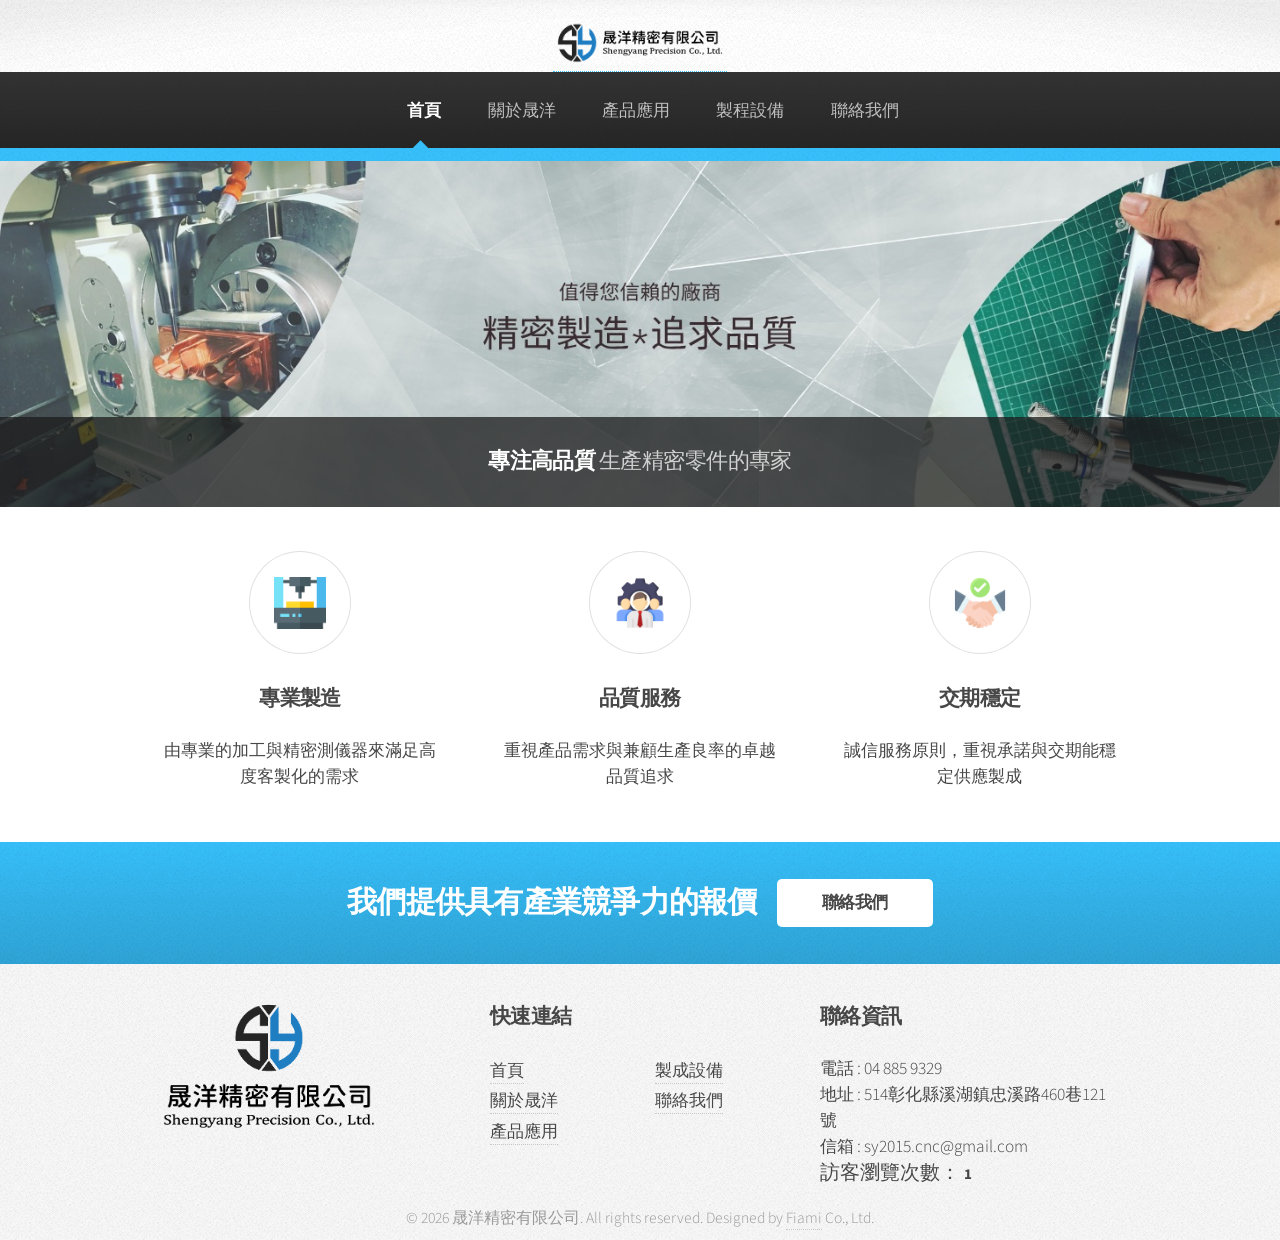
<file: index.html>
<!DOCTYPE HTML>
<!--
	Arcana by HTML5 UP
	html5up.net | @ajlkn
	Free for personal and commercial use under the CCA 3.0 license (html5up.net/license)
-->
<html>
	<head>
		<title>晟洋精密</title>
		<meta charset="utf-8" />
		<meta name="description" content="晟洋精密專注於高品質精密零件的製造與高度客製化需求，提供穩定交期與卓越品質。聯絡我們獲得具有競爭力的報價。" />
		<meta name="keywords"  content="晟洋精密, 精密零件, CNC加工, 客製化製造, 高品質, 彰化加工, 製造專家">
		<meta name="author" content="晟洋精密有限公司">
		<meta name="viewport" content="width=device-width, initial-scale=1.0">
		<link rel="stylesheet" href="assets/css/main.css" />
		<link rel="icon" href="./images/ico.ico" type="images/ico">
	</head>
	<body class="is-preload">
		<div id="page-wrapper">

			<!-- Header -->
				<div id="header">

					<!-- Logo -->
						<a  href="index.html" id="logo" ><img class="logostyle" src="./images/logo.png"></a>

					<!-- Nav -->
						<nav id="nav">
							<ul>
								<li class="current"><a href="index.html">首頁</a></li>
								<li><a href="about.html">關於晟洋</a></li>
								 <li><a href="product.html">產品應用</a></li> 
								<li><a href="equipment.html">製程設備</a></li>
								<li><a href="Contact.html">聯絡我們</a></li>
							</ul>
						</nav>

				</div>

			<!-- Banner -->
				<section id="banner">
					<header>
						<h2>專注高品質 <em>生產精密零件的專家 </em></h2>
					</header>
				</section>

			<!-- Highlights -->
				<section class="wrapper style1">
					<div class="container">
						<div class="row gtr-200">
							<section class="col-4 col-12-narrower">
								<div class="box highlight">
									<i class="icon solid major "><img src="./images/icon01.png" class="glanicon" alt="專業製造" ></i>
									<h3>專業製造</h3>
									<p>由專業的加工與精密測儀器來滿足高度客製化的需求</p>
								</div>
							</section>
							<section class="col-4 col-12-narrower">
								<div class="box highlight">
									<i class="icon solid major "><img src="./images/icon02.png" class="glanicon" alt="品質服務"></i>
									<h3>品質服務</h3>
									<p>重視產品需求與兼顧生產良率的卓越品質追求</p>
								</div>
							</section>
							<section class="col-4 col-12-narrower">
								<div class="box highlight">
									<i class="icon solid major "><img src="./images/icon03.png" class="glanicon"  alt="交期穩定"></i>
									<h3>交期穩定</h3>
									<p>誠信服務原則，重視承諾與交期能穩定供應製成</p>
								</div>
							</section>
						</div>
					</div>
				</section>

			<!-- Gigantic Heading -->
<!-- 				<section class="wrapper style2">
					<div class="container">
						<header class="major">
							<h2>A gigantic heading you can use for whatever</h2>
							<p>With a much smaller subtitle hanging out just below it</p>
						</header>
					</div>
				</section> -->

			<!-- Posts -->
				<!-- <section class="wrapper style1">
					<div class="container">
						<div class="row">
							<section class="col-6 col-12-narrower">
								<div class="box post">
									<a href="#" class="image left"><img src="images/pic01.jpg" alt="" /></a>
									<div class="inner">
										<h3>The First Thing</h3>
										<p>Duis neque nisi, dapibus sed mattis et quis, nibh. Sed et dapibus nisl amet mattis, sed a rutrum accumsan sed. Suspendisse eu.</p>
									</div>
								</div>
							</section>
							<section class="col-6 col-12-narrower">
								<div class="box post">
									<a href="#" class="image left"><img src="images/pic02.jpg" alt="" /></a>
									<div class="inner">
										<h3>The Second Thing</h3>
										<p>Duis neque nisi, dapibus sed mattis et quis, nibh. Sed et dapibus nisl amet mattis, sed a rutrum accumsan sed. Suspendisse eu.</p>
									</div>
								</div>
							</section>
						</div>
						<div class="row">
							<section class="col-6 col-12-narrower">
								<div class="box post">
									<a href="#" class="image left"><img src="images/pic03.jpg" alt="" /></a>
									<div class="inner">
										<h3>The Third Thing</h3>
										<p>Duis neque nisi, dapibus sed mattis et quis, nibh. Sed et dapibus nisl amet mattis, sed a rutrum accumsan sed. Suspendisse eu.</p>
									</div>
								</div>
							</section>
							<section class="col-6 col-12-narrower">
								<div class="box post">
									<a href="#" class="image left"><img src="images/pic04.jpg" alt="" /></a>
									<div class="inner">
										<h3>The Fourth Thing</h3>
										<p>Duis neque nisi, dapibus sed mattis et quis, nibh. Sed et dapibus nisl amet mattis, sed a rutrum accumsan sed. Suspendisse eu.</p>
									</div>
								</div>
							</section>
						</div>
					</div>
				</section> -->

			<!-- CTA -->
				<section id="cta" class="wrapper style3">
					<div class="container">
						<header>
							<h2>我們提供具有產業競爭力的報價</h2>
							<a href="https://line.me/ti/p/6aVewI94LQ" class="button"  target="_blank">聯絡我們</a>
						</header>
					</div>
				</section>

				<!-- Footer -->
					<div id="footer">
						<div class="container">
							<div class="row">
								
								<section class="col-3 col-6-narrower col-12-mobilep  glan">
									<img src="./images/logofooter.png" class="glan logofooter">
								</section>
								<section class="col-1  glan"></section>
								<section class="col-2 col-6-narrower col-12-mobilep  glan">
									<h3 class="">快速連結</h3>
									<ul class="links glan">
										<li><a href="index.html">首頁</a></li>
										<li><a href="about.html">關於晟洋</a></li>
										 <li><a href="product.htm">產品應用</a></li> 
									</ul>
								</section>
								<section class="col-2 col-6-narrower col-12-mobilep  glan">
									<h3 class="glan"><br></h3>
									<ul class="links glan">

										<li><a href="equipment.html">製成設備</a></li>
										<li><a href="Contact.html">聯絡我們</a></li>
									</ul>
								</section>
								<section class="col-4 col-12-narrower">
									<h3>聯絡資訊</h3>
									<div>
									   電話 : 04 885 9329 </div>
									<div>地址 : 514彰化縣溪湖鎮忠溪路460巷121號</div>
									<div>信箱 : sy2015.cnc@gmail.com</div>

									<span style="text-align: center; margin-top: 20px;">
									  <span style="font-size:20px;">訪客瀏覽次數： <span id="visitCount" style="font-size:15px; font-weight: bold;">0</span></span>
									  
									</span>
								</section>
							</div>
						</div>

						<!-- Icons -->
							

						<!-- Copyright -->
							<div class="copyright">
								<footer>
								  <p>
								    &copy; <span id="year"></span> 晟洋精密有限公司. All rights reserved. Designed by <a href="https://www.fiami.com.tw/">Fiami</a> Co., Ltd.
								  </p>
								</footer>
							</div>


					</div>

		</div>

		<!-- Scripts -->
			<script src="assets/js/jquery.min.js"></script>
			<script src="assets/js/jquery.dropotron.min.js"></script>
			<script src="assets/js/browser.min.js"></script>
			<script src="assets/js/breakpoints.min.js"></script>
			<script src="assets/js/util.js"></script>
			<script src="assets/js/main.js"></script>

			<script>
			  // 自動更新年份
			  document.getElementById("year").textContent = new Date().getFullYear();
			</script>

			<script type="application/ld+json">
			{
			  "@context": "https://schema.org",
			  "@type": "Organization",
			  "name": "晟洋精密有限公司",
			  "url": "https://cnc.shengyan.com.tw",
			  "logo": "https://cnc.shengyan.com.tw/logo.png",
			  "contactPoint": {
			    "@type": "ContactPoint",
			    "telephone": "+886-4-885-9329",
			    "contactType": "customer service",
			    "areaServed": "TW",
			    "availableLanguage": "zh-TW"
			  },
			  "address": {
			    "@type": "PostalAddress",
			    "streetAddress": "忠溪路460巷121號",
			    "addressLocality": "溪湖鎮",
			    "addressRegion": "彰化縣",
			    "postalCode": "514",
			    "addressCountry": "TW"
			  }
			}
			</script>

			<script>
			  // 取得 LocalStorage 中的訪問次數
			  let visitCount = localStorage.getItem('visitCount');

			  // 如果尚未記錄，初始化為 0
			  if (!visitCount) {
			    visitCount = 0;
			  }

			  // 更新訪問次數
			  visitCount++;
			  localStorage.setItem('visitCount', visitCount);

			  // 顯示次數在頁面上
			  document.getElementById('visitCount').innerText = visitCount;
			</script>

	</body>
</html>
</file>
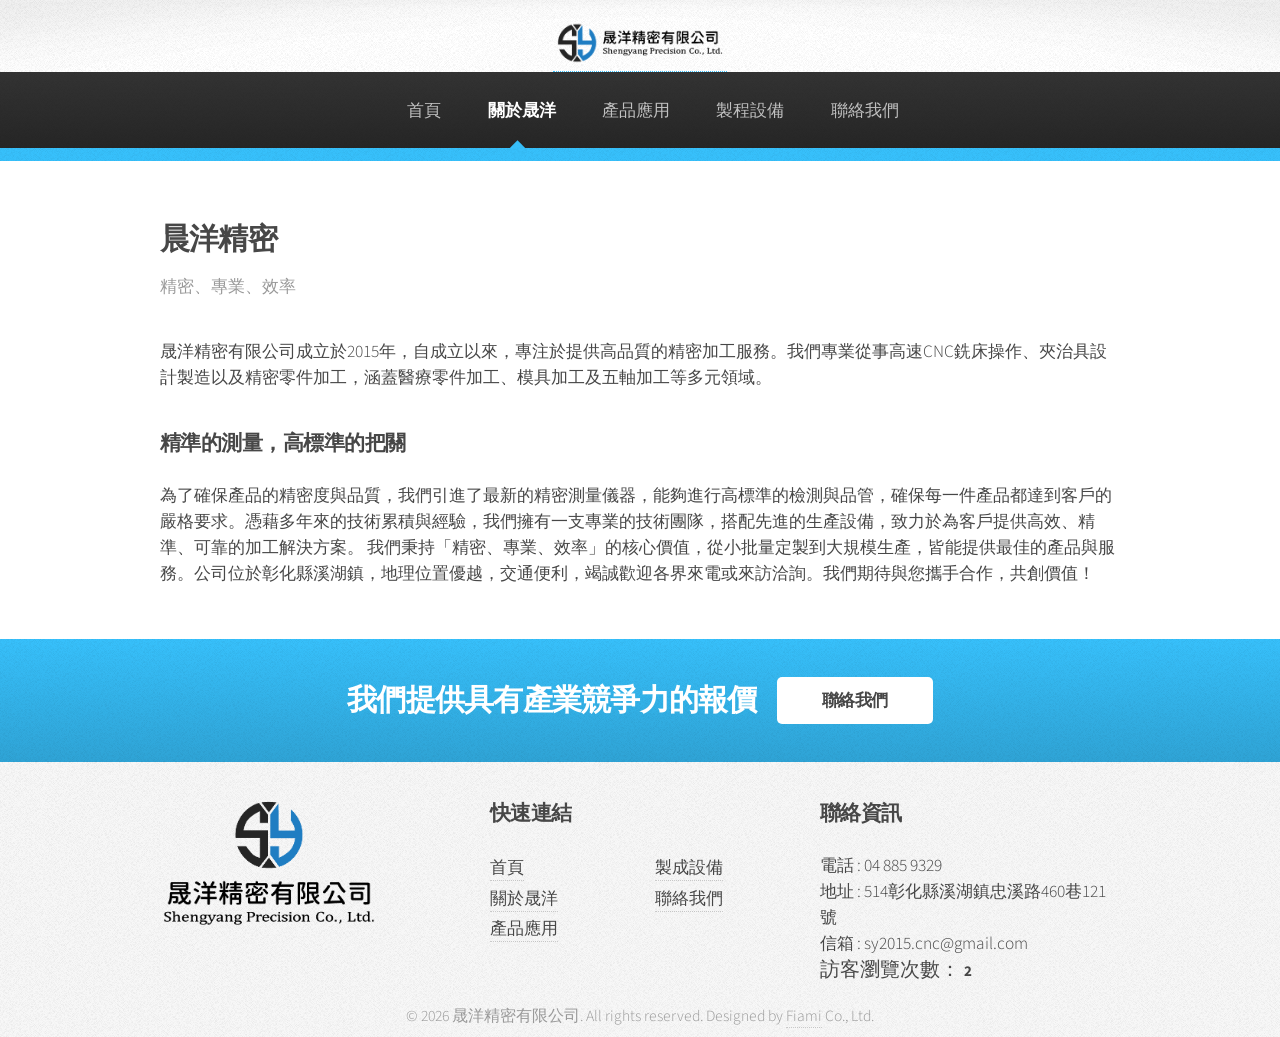
<file: about.html>
<!DOCTYPE HTML>
<!--
	Arcana by HTML5 UP
	html5up.net | @ajlkn
	Free for personal and commercial use under the CCA 3.0 license (html5up.net/license)
-->
<html>
	<head>
		<title>晟洋精密</title>
		<meta charset="utf-8" />
		<meta name="description" content="晟洋精密專注於高品質精密零件的製造與高度客製化需求，提供穩定交期與卓越品質。聯絡我們獲得具有競爭力的報價。" />
		<meta name="keywords"  content="晟洋精密, 精密零件, CNC加工, 客製化製造, 高品質, 彰化加工, 製造專家">
		<meta name="author" content="晟洋精密有限公司">
		<meta name="viewport" content="width=device-width, initial-scale=1.0">
		<link rel="stylesheet" href="assets/css/main.css" />
		<link rel="icon" href="./images/ico.ico" type="images/ico">
	</head>
	<body class="is-preload">
		<div id="page-wrapper">

			<!-- Header -->
				<div id="header">

					<!-- Logo -->
						<a  href="index.html" id="logo" ><img class="logostyle" src="./images/logo.png" alt="CNC" ></a>

					<!-- Nav -->
						<nav id="nav">
							<ul>
								<li><a href="index.html">首頁</a></li>
								<li class="current"><a href="about.html">關於晟洋</a></li>
								<li><a href="product.html">產品應用</a></li> 
								<li><a href="equipment.html">製程設備</a></li>
								<li><a href="Contact.html">聯絡我們</a></li>
							</ul>
						</nav>

				</div>


				<!-- Main -->
					<section class="wrapper style1">
						<div class="container">
							<div id="content">

								<!-- Content -->

									<article>
										<header>
											<h2>晨洋精密</h2>
											<p>精密、專業、效率</p>
										</header>

										<!-- <span class="image featured"><img src="images/banner.jpg" alt="" /></span> -->

										<p>晟洋精密有限公司成立於2015年，自成立以來，專注於提供高品質的精密加工服務。我們專業從事高速CNC銑床操作、夾治具設計製造以及精密零件加工，涵蓋醫療零件加工、模具加工及五軸加工等多元領域。</p>



										<h3>精準的測量，高標準的把關</h3>
										<p>為了確保產品的精密度與品質，我們引進了最新的精密測量儀器，能夠進行高標準的檢測與品管，確保每一件產品都達到客戶的嚴格要求。憑藉多年來的技術累積與經驗，我們擁有一支專業的技術團隊，搭配先進的生產設備，致力於為客戶提供高效、精準、可靠的加工解決方案。

                                         我們秉持「精密、專業、效率」的核心價值，從小批量定製到大規模生產，皆能提供最佳的產品與服務。公司位於彰化縣溪湖鎮，地理位置優越，交通便利，竭誠歡迎各界來電或來訪洽詢。我們期待與您攜手合作，共創價值！</p>

										
									</article>

							</div>
						</div>
					</section>

			<!-- Gigantic Heading -->
<!-- 				<section class="wrapper style2">
					<div class="container">
						<header class="major">
							<h2>A gigantic heading you can use for whatever</h2>
							<p>With a much smaller subtitle hanging out just below it</p>
						</header>
					</div>
				</section> -->

			<!-- Posts -->
				<!-- <section class="wrapper style1">
					<div class="container">
						<div class="row">
							<section class="col-6 col-12-narrower">
								<div class="box post">
									<a href="#" class="image left"><img src="images/pic01.jpg" alt="" /></a>
									<div class="inner">
										<h3>The First Thing</h3>
										<p>Duis neque nisi, dapibus sed mattis et quis, nibh. Sed et dapibus nisl amet mattis, sed a rutrum accumsan sed. Suspendisse eu.</p>
									</div>
								</div>
							</section>
							<section class="col-6 col-12-narrower">
								<div class="box post">
									<a href="#" class="image left"><img src="images/pic02.jpg" alt="" /></a>
									<div class="inner">
										<h3>The Second Thing</h3>
										<p>Duis neque nisi, dapibus sed mattis et quis, nibh. Sed et dapibus nisl amet mattis, sed a rutrum accumsan sed. Suspendisse eu.</p>
									</div>
								</div>
							</section>
						</div>
						<div class="row">
							<section class="col-6 col-12-narrower">
								<div class="box post">
									<a href="#" class="image left"><img src="images/pic03.jpg" alt="" /></a>
									<div class="inner">
										<h3>The Third Thing</h3>
										<p>Duis neque nisi, dapibus sed mattis et quis, nibh. Sed et dapibus nisl amet mattis, sed a rutrum accumsan sed. Suspendisse eu.</p>
									</div>
								</div>
							</section>
							<section class="col-6 col-12-narrower">
								<div class="box post">
									<a href="#" class="image left"><img src="images/pic04.jpg" alt="" /></a>
									<div class="inner">
										<h3>The Fourth Thing</h3>
										<p>Duis neque nisi, dapibus sed mattis et quis, nibh. Sed et dapibus nisl amet mattis, sed a rutrum accumsan sed. Suspendisse eu.</p>
									</div>
								</div>
							</section>
						</div>
					</div>
				</section> -->

			<!-- CTA -->
				<section id="cta" class="wrapper style3">
					<div class="container">
						<header>
							<h2>我們提供具有產業競爭力的報價</h2>
							<a href="https://line.me/ti/p/6aVewI94LQ" class="button"  target="_blank">聯絡我們</a>
						</header>
					</div>
				</section>

				<!-- Footer -->
				<div id="footer">
					<div class="container">
						<div class="row">
							
							<section class="col-3 col-6-narrower col-12-mobilep  glan">
								<img src="./images/logofooter.png" class="glan logofooter">
							</section>
							<section class="col-1  glan"></section>
							<section class="col-2 col-6-narrower col-12-mobilep  glan">
								<h3 class="">快速連結</h3>
								<ul class="links glan">
									<li><a href="index.html">首頁</a></li>
									<li><a href="about.html">關於晟洋</a></li>
									 <li><a href="product.htm">產品應用</a></li> 
								</ul>
							</section>
							<section class="col-2 col-6-narrower col-12-mobilep  glan">
								<h3 class="glan"><br></h3>
								<ul class="links glan">

									<li><a href="equipment.html">製成設備</a></li>
									<li><a href="Contact.html">聯絡我們</a></li>
								</ul>
							</section>
							<section class="col-4 col-12-narrower">
								<h3>聯絡資訊</h3>
								<div>
								   電話 : 04 885 9329 </div>
								<div>地址 : 514彰化縣溪湖鎮忠溪路460巷121號</div>
								<div>信箱 : sy2015.cnc@gmail.com</div>
								<span style="text-align: center; margin-top: 20px;">
								  <span style="font-size:20px;">訪客瀏覽次數： <span id="visitCount" style="font-size:15px; font-weight: bold;">0</span></span>
								  
								</span>
							</section>
						</div>
					</div>

					<!-- Icons -->
						

					<!-- Copyright -->
						<div class="copyright">
							<footer>
							  <p>
							    &copy; <span id="year"></span> 晟洋精密有限公司. All rights reserved. Designed by <a href="https://www.fiami.com.tw/">Fiami</a> Co., Ltd.
							  </p>
							</footer>
						</div>

				</div>

		</div>

		<!-- Scripts -->
			<script src="assets/js/jquery.min.js"></script>
			<script src="assets/js/jquery.dropotron.min.js"></script>
			<script src="assets/js/browser.min.js"></script>
			<script src="assets/js/breakpoints.min.js"></script>
			<script src="assets/js/util.js"></script>
			<script src="assets/js/main.js"></script>

			<script>
			  // 自動更新年份
			  document.getElementById("year").textContent = new Date().getFullYear();
			</script>

			<script type="application/ld+json">
			{
			  "@context": "https://schema.org",
			  "@type": "Organization",
			  "name": "晟洋精密有限公司",
			  "url": "https://cnc.shengyan.com.tw",
			  "logo": "https://cnc.shengyan.com.tw/logo.png",
			  "contactPoint": {
			    "@type": "ContactPoint",
			    "telephone": "+886-4-885-9329",
			    "contactType": "customer service",
			    "areaServed": "TW",
			    "availableLanguage": "zh-TW"
			  },
			  "address": {
			    "@type": "PostalAddress",
			    "streetAddress": "忠溪路460巷121號",
			    "addressLocality": "溪湖鎮",
			    "addressRegion": "彰化縣",
			    "postalCode": "514",
			    "addressCountry": "TW"
			  }
			}
			</script>

			<script>
			  // 取得 LocalStorage 中的訪問次數
			  let visitCount = localStorage.getItem('visitCount');

			  // 如果尚未記錄，初始化為 0
			  if (!visitCount) {
			    visitCount = 0;
			  }

			  // 更新訪問次數
			  visitCount++;
			  localStorage.setItem('visitCount', visitCount);

			  // 顯示次數在頁面上
			  document.getElementById('visitCount').innerText = visitCount;
			</script>

	</body>
</html>
</file>
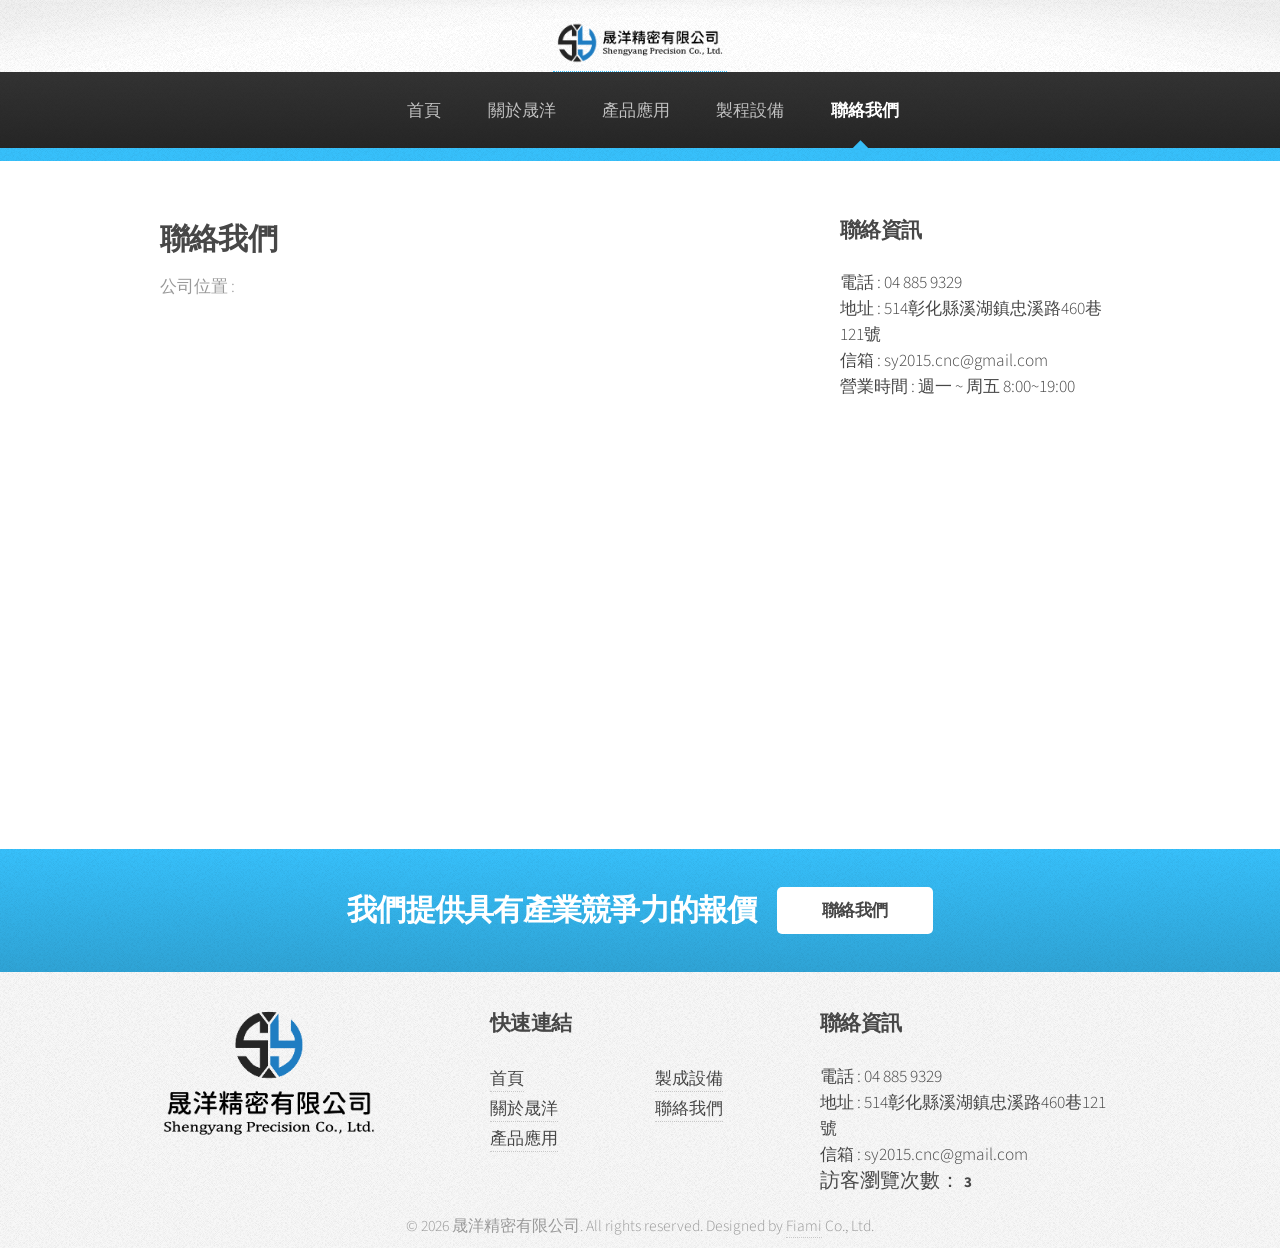
<file: Contact.html>
<!DOCTYPE HTML>
<!--
	Arcana by HTML5 UP
	html5up.net | @ajlkn
	Free for personal and commercial use under the CCA 3.0 license (html5up.net/license)
-->
<html>
	<head>
		<title>晟洋精密</title>
		<meta charset="utf-8" />
		<meta name="description" content="晟洋精密專注於高品質精密零件的製造與高度客製化需求，提供穩定交期與卓越品質。聯絡我們獲得具有競爭力的報價。" />
		<meta name="keywords"  content="晟洋精密, 精密零件, CNC加工, 客製化製造, 高品質, 彰化加工, 製造專家">
		<meta name="author" content="晟洋精密有限公司">
		<meta name="viewport" content="width=device-width, initial-scale=1.0">
		<link rel="stylesheet" href="assets/css/main.css" />
		<link rel="icon" href="./images/ico.ico" type="images/ico">
	</head>
	<body class="is-preload">
		<div id="page-wrapper">

			<!-- Header -->
				<div id="header">

					<!-- Logo -->
						<a  href="index.html" id="logo" ><img class="logostyle" src="./images/logo.png" alt="CNC" ></a>

					<!-- Nav -->
						<nav id="nav">
							<ul>
								<li><a href="index.html">首頁</a></li>
								<li><a href="about.html">關於晟洋</a></li>
								 <li><a href="product.html">產品應用</a></li> 
								<li><a href="equipment.html">製程設備</a></li>
								<li class="current"><a href="Contact.html">聯絡我們</a></li>
							</ul>
						</nav>

				</div>



				<!-- Main -->
					<section class="wrapper style1">
						<div class="container">
							<div class="row gtr-200">
								<div class="col-8 col-12-narrower">
									<div id="content">

										<!-- Content -->

											<article>
												<header>
													<h2>聯絡我們</h2>
													<p>公司位置 : </p>
												</header>

												<span class="image featured">

												<iframe src="https://www.google.com/maps/embed?pb=!1m18!1m12!1m3!1d3646.055958266118!2d120.48975060000001!3d23.9584613!2m3!1f0!2f0!3f0!3m2!1i1024!2i768!4f13.1!3m3!1m2!1s0x346949efbe09e84d%3A0x8f535daa2947c3a9!2z5pmf5rSL57K-5a-G5pyJ6ZmQ5YWs5Y-4!5e0!3m2!1szh-TW!2stw!4v1746525693986!5m2!1szh-TW!2stw" width="100%" height="450" style="border:0;" allowfullscreen="" loading="lazy" referrerpolicy="no-referrer-when-downgrade"></iframe>

												</span>
											</article>

									</div>
								</div>
								<div class="col-4 col-12-narrower">
									<div id="sidebar">

										<!-- Sidebar -->

											<section>
												<h3>聯絡資訊</h3>
											
												<div>電話 : 04 885 9329 </div>
												<div>地址 : 514彰化縣溪湖鎮忠溪路460巷121號</div>
												<div>信箱 : sy2015.cnc@gmail.com</div>
												<div>營業時間 : 週一 ~ 周五 8:00~19:00 </div>
											</section>
											<br>


									</div>
								</div>
							</div>
						</div>
					</section>

			<!-- CTA -->
				<section id="cta" class="wrapper style3">
					<div class="container">
						<header>
							<h2>我們提供具有產業競爭力的報價</h2>
							<a href="https://line.me/ti/p/6aVewI94LQ" class="button"  target="_blank">聯絡我們</a>
						</header>
					</div>
				</section>

			<!-- Footer -->
			<div id="footer">
				<div class="container">
					<div class="row">
						
						<section class="col-3 col-6-narrower col-12-mobilep  glan">
							<img src="./images/logofooter.png" class="glan logofooter">
						</section>
						<section class="col-1  glan"></section>
						<section class="col-2 col-6-narrower col-12-mobilep  glan">
							<h3 class="">快速連結</h3>
							<ul class="links glan">
								<li><a href="index.html">首頁</a></li>
								<li><a href="about.html">關於晟洋</a></li>
								 <li><a href="product.htm">產品應用</a></li> 
							</ul>
						</section>
						<section class="col-2 col-6-narrower col-12-mobilep  glan">
							<h3 class="glan"><br></h3>
							<ul class="links glan">

								<li><a href="equipment.html">製成設備</a></li>
								<li><a href="Contact.html">聯絡我們</a></li>
							</ul>
						</section>
						<section class="col-4 col-12-narrower">
							<h3>聯絡資訊</h3>
							<div>
							   電話 : 04 885 9329 </div>
							<div>地址 : 514彰化縣溪湖鎮忠溪路460巷121號</div>
							<div>信箱 : sy2015.cnc@gmail.com</div>
							<span style="text-align: center; margin-top: 20px;">
							  <span style="font-size:20px;">訪客瀏覽次數： <span id="visitCount" style="font-size:15px; font-weight: bold;">0</span></span>
							  
							</span>
						</section>

					</div>
				</div>

				<!-- Icons -->
					

				<!-- Copyright -->
					<div class="copyright">
						<footer>
						  <p>
						    &copy; <span id="year"></span> 晟洋精密有限公司. All rights reserved. Designed by <a href="https://www.fiami.com.tw/">Fiami</a> Co., Ltd.
						  </p>
						</footer>
					</div>

			</div>

		</div>

		<!-- Scripts -->
			<script src="assets/js/jquery.min.js"></script>
			<script src="assets/js/jquery.dropotron.min.js"></script>
			<script src="assets/js/browser.min.js"></script>
			<script src="assets/js/breakpoints.min.js"></script>
			<script src="assets/js/util.js"></script>
			<script src="assets/js/main.js"></script>

			<script>
			  // 自動更新年份
			  document.getElementById("year").textContent = new Date().getFullYear();
			</script>

			<script type="application/ld+json">
			{
			  "@context": "https://schema.org",
			  "@type": "Organization",
			  "name": "晟洋精密有限公司",
			  "url": "https://cnc.shengyan.com.tw",
			  "logo": "https://cnc.shengyan.com.tw/logo.png",
			  "contactPoint": {
			    "@type": "ContactPoint",
			    "telephone": "+886-4-885-9329",
			    "contactType": "customer service",
			    "areaServed": "TW",
			    "availableLanguage": "zh-TW"
			  },
			  "address": {
			    "@type": "PostalAddress",
			    "streetAddress": "忠溪路460巷121號",
			    "addressLocality": "溪湖鎮",
			    "addressRegion": "彰化縣",
			    "postalCode": "514",
			    "addressCountry": "TW"
			  }
			}
			</script>
			
			<script>
			  // 取得 LocalStorage 中的訪問次數
			  let visitCount = localStorage.getItem('visitCount');

			  // 如果尚未記錄，初始化為 0
			  if (!visitCount) {
			    visitCount = 0;
			  }

			  // 更新訪問次數
			  visitCount++;
			  localStorage.setItem('visitCount', visitCount);

			  // 顯示次數在頁面上
			  document.getElementById('visitCount').innerText = visitCount;
			</script>
	</body>
</html>
</file>
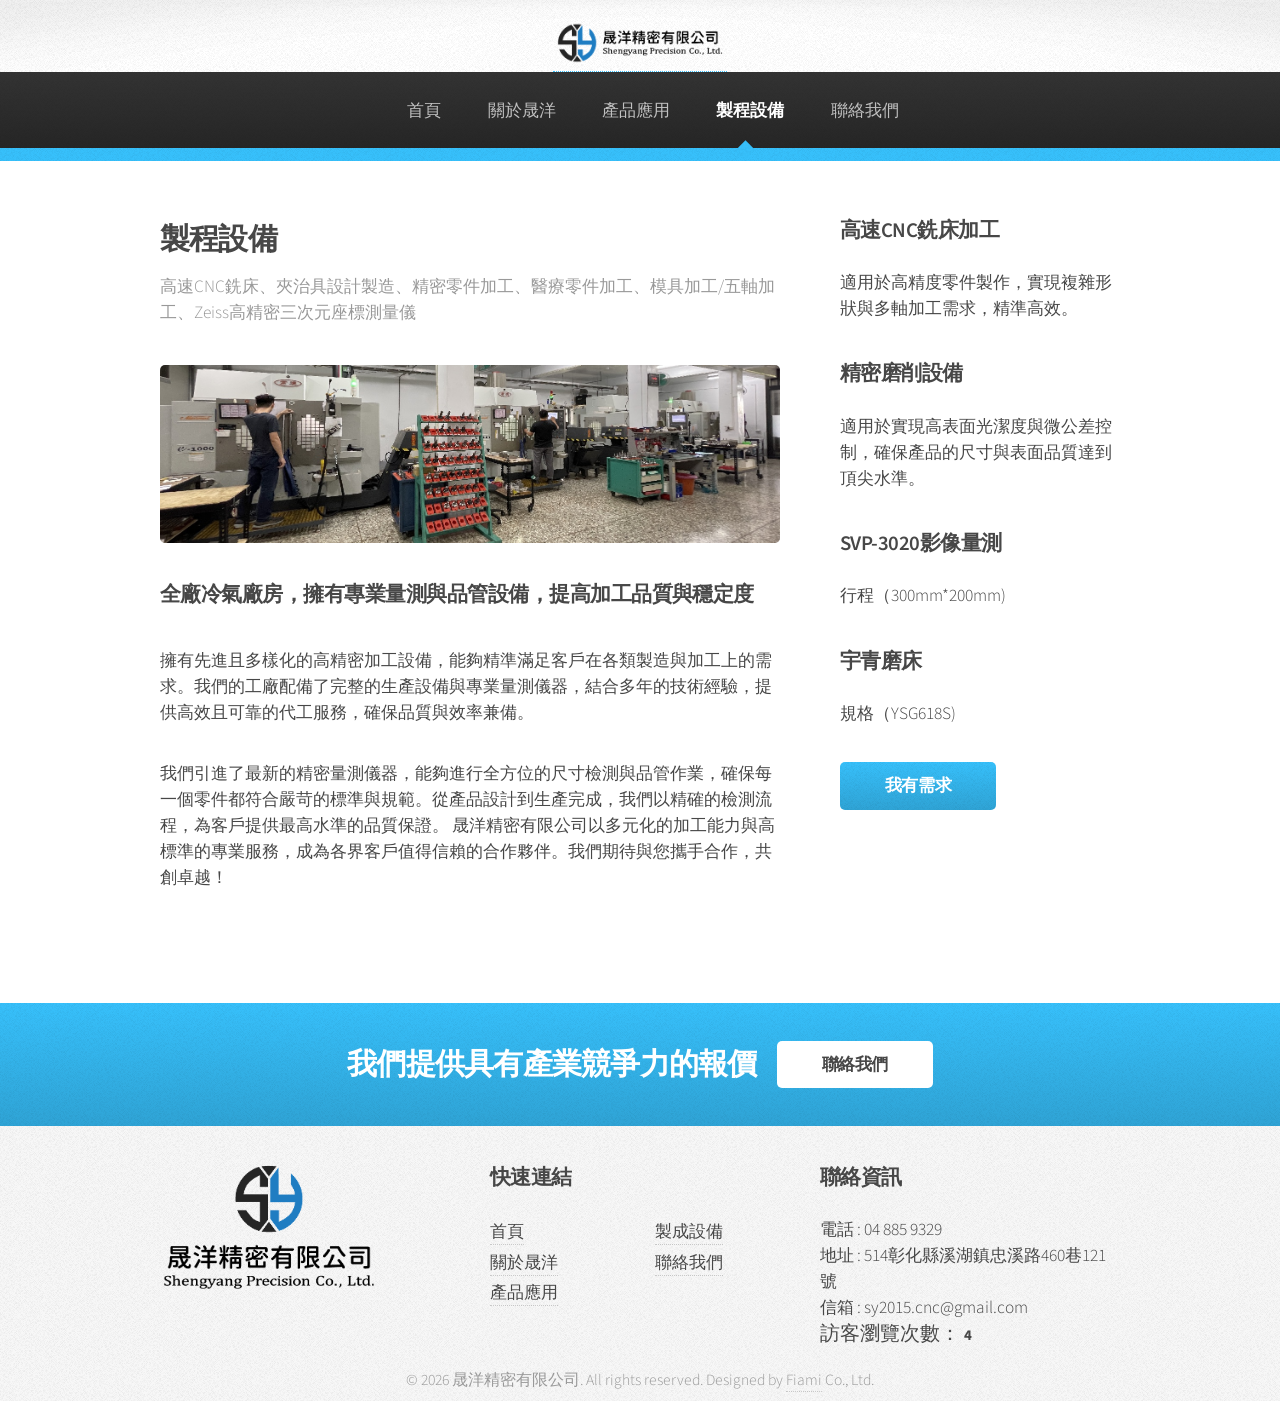
<file: equipment.html>
<!DOCTYPE HTML>
<!--
	Arcana by HTML5 UP
	html5up.net | @ajlkn
	Free for personal and commercial use under the CCA 3.0 license (html5up.net/license)
-->
<html>
	<head>
		<title>晟洋精密</title>
		<meta charset="utf-8" />
		<meta name="description" content="晟洋精密專注於高品質精密零件的製造與高度客製化需求，提供穩定交期與卓越品質。聯絡我們獲得具有競爭力的報價。" />
		<meta name="keywords"  content="晟洋精密, 精密零件, CNC加工, 客製化製造, 高品質, 彰化加工, 製造專家">
		<meta name="author" content="晟洋精密有限公司">
		<meta name="viewport" content="width=device-width, initial-scale=1.0">
		<link rel="stylesheet" href="assets/css/main.css" />
		<link rel="icon" href="./images/ico.ico" type="images/ico">
	</head>
	<body class="is-preload">
		<div id="page-wrapper">

			<!-- Header -->
				<div id="header">

					<!-- Logo -->
						<a  href="index.html" id="logo" ><img class="logostyle" src="./images/logo.png"></a>

					<!-- Nav -->
						<nav id="nav">
							<ul>
								<li><a href="index.html">首頁</a></li>
								<li><a href="about.html">關於晟洋</a></li>
								 <li><a href="product.html">產品應用</a></li> 
								<li class="current"><a href="equipment.html">製程設備</a></li>
								<li><a href="Contact.html">聯絡我們</a></li>
							</ul>
						</nav>

				</div>



				<!-- Main -->
					<section class="wrapper style1">
						<div class="container">
							<div class="row gtr-200">
								<div class="col-8 col-12-narrower">
									<div id="content">

										<!-- Content -->

											<article>
												<header>
													<h2>製程設備</h2>
													<p>高速CNC銑床、夾治具設計製造、精密零件加工、醫療零件加工、模具加工/五軸加工、Zeiss高精密三次元座標測量儀 </p>
												</header>

												  <span class="image featured"><img src="images/bg.jpg" alt="" /></span> 
												 <p><h3>全廠冷氣廠房，擁有專業量測與品管設備，提高加工品質與穩定度</h3></p>
												<p>擁有先進且多樣化的高精密加工設備，能夠精準滿足客戶在各類製造與加工上的需求。我們的工廠配備了完整的生產設備與專業量測儀器，結合多年的技術經驗，提供高效且可靠的代工服務，確保品質與效率兼備。</p>

												<p>
												我們引進了最新的精密量測儀器，能夠進行全方位的尺寸檢測與品管作業，確保每一個零件都符合嚴苛的標準與規範。從產品設計到生產完成，我們以精確的檢測流程，為客戶提供最高水準的品質保證。

												晟洋精密有限公司以多元化的加工能力與高標準的專業服務，成為各界客戶值得信賴的合作夥伴。我們期待與您攜手合作，共創卓越！
												</p>
											</article>

									</div>
								</div>
								<div class="col-4 col-12-narrower">
									<div id="sidebar">

										<!-- Sidebar -->

											<section>
												<h3>高速CNC銑床加工</h3>
													 <!-- <img src="images/equ01.png"  alt="CNC 加工機器" class="equ" />  -->
												<p>適用於高精度零件製作，實現複雜形狀與多軸加工需求，精準高效。</p>
												
											</section>

											<section>
												<h3>精密磨削設備</h3>
													 <!-- <img src="images/equ02.png" alt="CNC"  class="equ" />  -->
												<p>適用於實現高表面光潔度與微公差控制，確保產品的尺寸與表面品質達到頂尖水準。</p>
											</section>

											<section>
												<h3>SVP-3020影像量測</h3>
													<!-- <img src="images/equ02.png" alt="CNC"  class="equ" /> -->
												<p>行程（300mm*200mm)</p>
												
											</section>

											<section>
												<h3>宇青磨床</h3>
													<!-- <img src="images/equ02.png" alt="CNC"  class="equ" /> -->
												<p>規格（YSG618S)</p>
												
											</section>

											<footer>
												<a href="./Contact.html" alt="CNC"  class="button">我有需求</a>
											</footer>
											<br>


									</div>
								</div>

								<div class="col-4 col-12-narrower">
									<div id="sidebar">

										<!-- Sidebar -->


											


									</div>
								</div>
							</div>
						</div>
					</section>

			<!-- CTA -->
				<section id="cta" class="wrapper style3">
					<div class="container">
						<header>
							<h2>我們提供具有產業競爭力的報價</h2>
							<a href="https://line.me/ti/p/6aVewI94LQ" class="button"  target="_blank">聯絡我們</a>
						</header>
					</div>
				</section>

				<!-- Footer -->
				<div id="footer">
					<div class="container">
						<div class="row">
							
							<section class="col-3 col-6-narrower col-12-mobilep  glan">
								<img src="./images/logofooter.png" class="glan logofooter">
							</section>
							<section class="col-1  glan"></section>
							<section class="col-2 col-6-narrower col-12-mobilep  glan">
								<h3 class="">快速連結</h3>
								<ul class="links glan">
									<li><a href="index.html">首頁</a></li>
									<li><a href="about.html">關於晟洋</a></li>
									 <li><a href="product.htm">產品應用</a></li> 
								</ul>
							</section>
							<section class="col-2 col-6-narrower col-12-mobilep  glan">
								<h3 class="glan"><br></h3>
								<ul class="links glan">

									<li><a href="equipment.html">製成設備</a></li>
									<li><a href="Contact.html">聯絡我們</a></li>
								</ul>
							</section>
							<section class="col-4 col-12-narrower">
								<h3>聯絡資訊</h3>
								<div>
								   電話 : 04 885 9329 </div>
								<div>地址 : 514彰化縣溪湖鎮忠溪路460巷121號</div>
								<div>信箱 : sy2015.cnc@gmail.com</div>
								<span style="text-align: center; margin-top: 20px;">
								  <span style="font-size:20px;">訪客瀏覽次數： <span id="visitCount" style="font-size:15px; font-weight: bold;">0</span></span>
								  
								</span>
							</section>
						</div>
					</div>

					<!-- Icons -->
						

					<!-- Copyright -->
						<div class="copyright">
							<footer>
							  <p>
							    &copy; <span id="year"></span> 晟洋精密有限公司. All rights reserved. Designed by <a href="https://www.fiami.com.tw/">Fiami</a> Co., Ltd.
							  </p>
							</footer>
						</div>

				</div>

		</div>

		<!-- Scripts -->
			<script src="assets/js/jquery.min.js"></script>
			<script src="assets/js/jquery.dropotron.min.js"></script>
			<script src="assets/js/browser.min.js"></script>
			<script src="assets/js/breakpoints.min.js"></script>
			<script src="assets/js/util.js"></script>
			<script src="assets/js/main.js"></script>

			<script>
			  // 自動更新年份
			  document.getElementById("year").textContent = new Date().getFullYear();
			</script>

			<script type="application/ld+json">
			{
			  "@context": "https://schema.org",
			  "@type": "Organization",
			  "name": "晟洋精密有限公司",
			  "url": "https://cnc.shengyan.com.tw",
			  "logo": "https://cnc.shengyan.com.tw/logo.png",
			  "contactPoint": {
			    "@type": "ContactPoint",
			    "telephone": "+886-4-885-9329",
			    "contactType": "customer service",
			    "areaServed": "TW",
			    "availableLanguage": "zh-TW"
			  },
			  "address": {
			    "@type": "PostalAddress",
			    "streetAddress": "忠溪路460巷121號",
			    "addressLocality": "溪湖鎮",
			    "addressRegion": "彰化縣",
			    "postalCode": "514",
			    "addressCountry": "TW"
			  }
			}
			</script>

			<script>
			  // 取得 LocalStorage 中的訪問次數
			  let visitCount = localStorage.getItem('visitCount');

			  // 如果尚未記錄，初始化為 0
			  if (!visitCount) {
			    visitCount = 0;
			  }

			  // 更新訪問次數
			  visitCount++;
			  localStorage.setItem('visitCount', visitCount);

			  // 顯示次數在頁面上
			  document.getElementById('visitCount').innerText = visitCount;
			</script>

	</body>
</html>
</file>
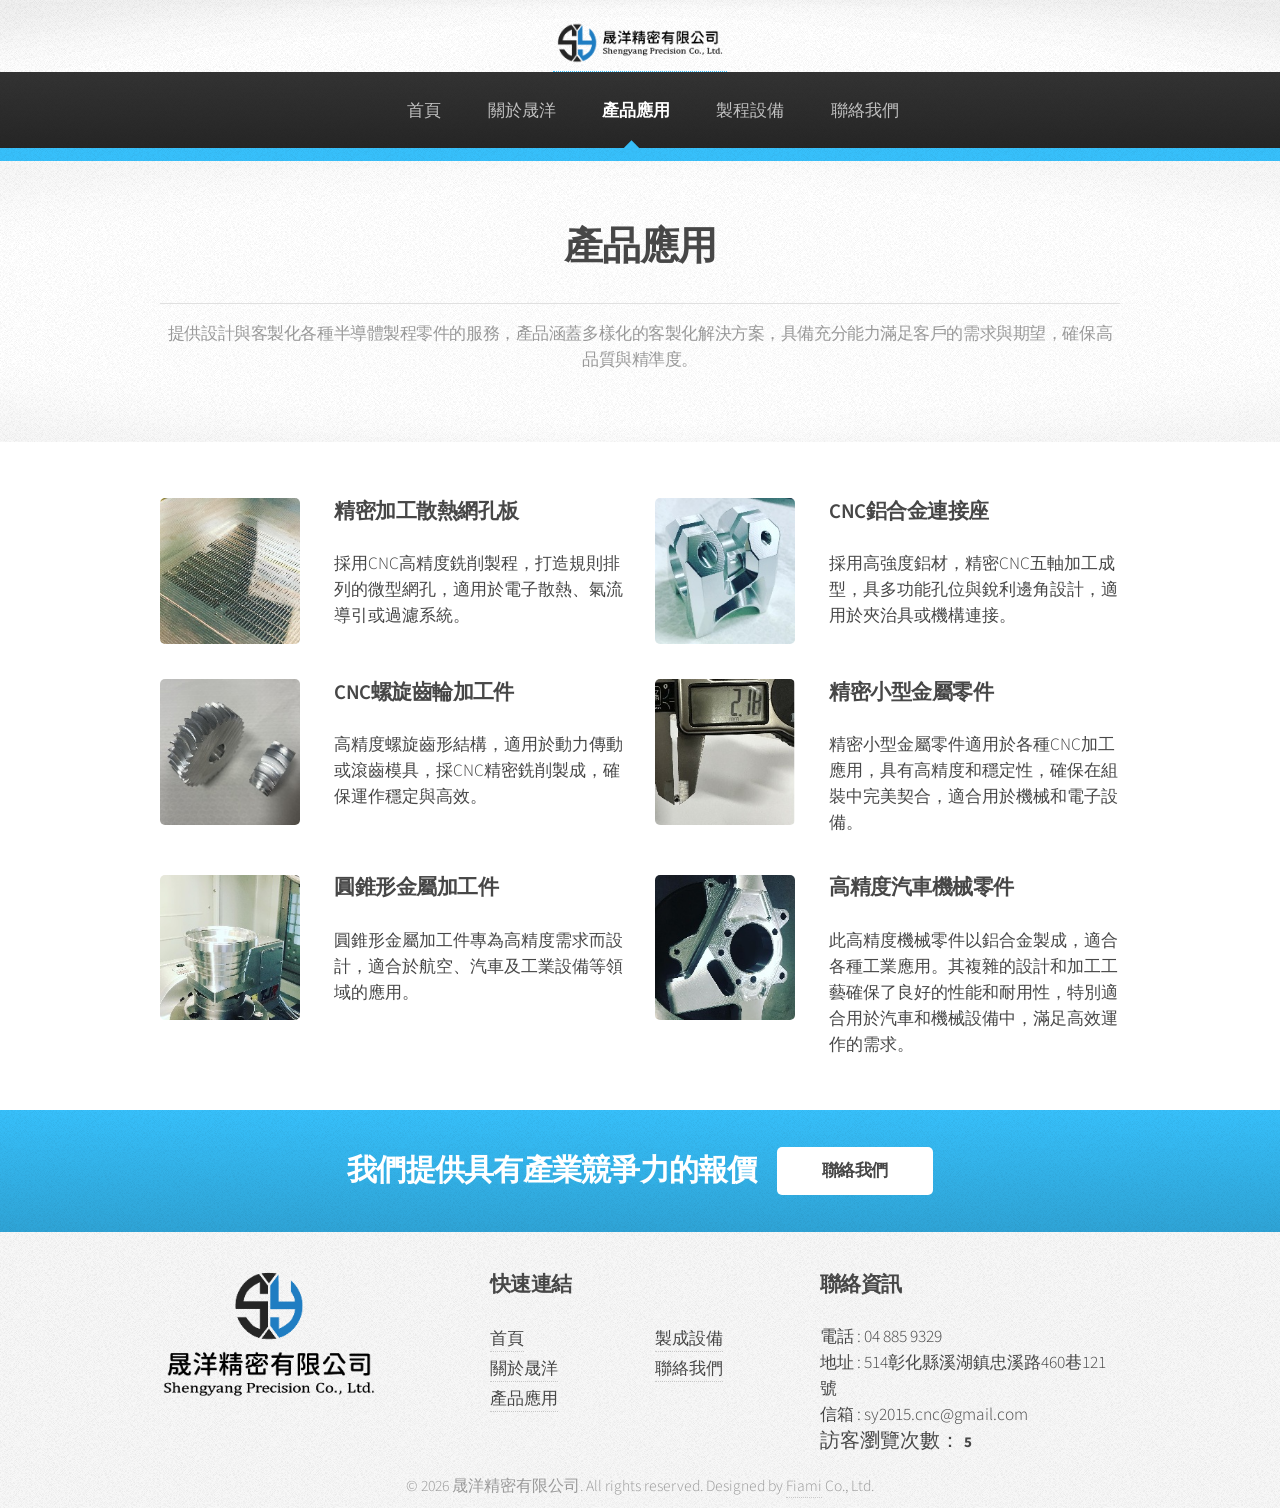
<file: product.html>
<!DOCTYPE HTML>
<!--
	Arcana by HTML5 UP
	html5up.net | @ajlkn
	Free for personal and commercial use under the CCA 3.0 license (html5up.net/license)
-->
<html>
	<head>
		<title>晟洋精密</title>
		<meta charset="utf-8" />
		<meta name="description" content="晟洋精密專注於高品質精密零件的製造與高度客製化需求，提供穩定交期與卓越品質。聯絡我們獲得具有競爭力的報價。" />
		<meta name="keywords"  content="晟洋精密, 精密零件, CNC加工, 客製化製造, 高品質, 彰化加工, 製造專家">
		<meta name="author" content="晟洋精密有限公司">
		<meta name="viewport" content="width=device-width, initial-scale=1.0">
		<link rel="stylesheet" href="assets/css/main.css" />
		<link rel="icon" href="./images/ico.ico" type="images/ico">
	</head>
	<body class="is-preload">
		<div id="page-wrapper">

			<!-- Header -->
				<div id="header">

					<!-- Logo -->
						<a  href="index.html" id="logo" ><img class="logostyle" src="./images/logo.png"></a>

					<!-- Nav -->
						<nav id="nav">
							<ul>
								<li><a href="index.html">首頁</a></li>
								<li><a href="about.html">關於晟洋</a></li>
								 <li class="current"><a href="product.html">產品應用</a></li> 
								<li><a href="equipment.html">製程設備</a></li>
								<li><a href="Contact.html">聯絡我們</a></li>
							</ul>
						</nav>

				</div>



				<section class="wrapper style2">
					<div class="container">
						<header class="major">
							<h2>產品應用</h2>
							<p>提供設計與客製化各種半導體製程零件的服務，產品涵蓋多樣化的客製化解決方案，具備充分能力滿足客戶的需求與期望，確保高品質與精準度。</p>
						</header>
					</div>
				</section> 

			<!-- Posts -->
				 <section class="wrapper style1">
					<div class="container">
						<div class="row">
							<section class="col-6 col-12-narrower">
								<div class="box post">
									<a href="#" class="image left"><img src="images/pic01.jpg" alt="" /></a>
									<div class="inner">
										<h3>精密加工散熱網孔板</h3>
										<p>採用CNC高精度銑削製程，打造規則排列的微型網孔，適用於電子散熱、氣流導引或過濾系統。</p>
									</div>
								</div>
							</section>
							<section class="col-6 col-12-narrower">
								<div class="box post">
									<a href="#" class="image left"><img src="images/pic02.jpg" alt="" /></a>
									<div class="inner">
										<h3>CNC鋁合金連接座</h3>
										<p>採用高強度鋁材，精密CNC五軸加工成型，具多功能孔位與銳利邊角設計，適用於夾治具或機構連接。</p>
									</div>
								</div>
							</section>
						</div>
						<div class="row">
							<section class="col-6 col-12-narrower">
								<div class="box post">
									<a href="#" class="image left"><img src="images/pic03.jpg" alt="" /></a>
									<div class="inner">
										<h3>CNC螺旋齒輪加工件</h3>
										<p>高精度螺旋齒形結構，適用於動力傳動或滾齒模具，採CNC精密銑削製成，確保運作穩定與高效。</p>
									</div>
								</div>
							</section>
							<section class="col-6 col-12-narrower">
								<div class="box post">
									<a href="#" class="image left"><img src="images/pic04.jpg" alt="" /></a>
									<div class="inner">
										<h3>精密小型金屬零件</h3>
										<p>精密小型金屬零件適用於各種CNC加工應用，具有高精度和穩定性，確保在組裝中完美契合，適合用於機械和電子設備。</p>
									</div>
								</div>
							</section>

						</div>
						<div class="row">
							<section class="col-6 col-12-narrower">
								<div class="box post">
									<a href="#" class="image left"><img src="images/pic05.jpg" alt="" /></a>
									<div class="inner">
										<h3>圓錐形金屬加工件</h3>
										<p>圓錐形金屬加工件專為高精度需求而設計，適合於航空、汽車及工業設備等領域的應用。</p>
									</div>
								</div>
							</section>
							<section class="col-6 col-12-narrower">
								<div class="box post">
									<a href="#" class="image left"><img src="images/pic06.jpg" alt="" /></a>
									<div class="inner">
										<h3>高精度汽車機械零件</h3>
										<p>此高精度機械零件以鋁合金製成，適合各種工業應用。其複雜的設計和加工工藝確保了良好的性能和耐用性，特別適合用於汽車和機械設備中，滿足高效運作的需求。</p>
									</div>
								</div>
							</section>
							
						</div>
					</div>
				</section> 

			<!-- CTA -->
				<section id="cta" class="wrapper style3">
					<div class="container">
						<header>
							<h2>我們提供具有產業競爭力的報價</h2>
							<a href="https://line.me/ti/p/6aVewI94LQ" class="button"  target="_blank">聯絡我們</a>
						</header>
					</div>
				</section>

				<!-- Footer -->
				<div id="footer">
					<div class="container">
						<div class="row">
							
							<section class="col-3 col-6-narrower col-12-mobilep  glan">
								<img src="./images/logofooter.png" class="glan logofooter">
							</section>
							<section class="col-1  glan"></section>
							<section class="col-2 col-6-narrower col-12-mobilep  glan">
								<h3 class="">快速連結</h3>
								<ul class="links glan">
									<li><a href="index.html">首頁</a></li>
									<li><a href="about.html">關於晟洋</a></li>
									<li><a href="product.htm">產品應用</a></li> 
								</ul>
							</section>
							<section class="col-2 col-6-narrower col-12-mobilep  glan">
								<h3 class="glan"><br></h3>
								<ul class="links glan">

									<li><a href="equipment.html">製成設備</a></li>
									<li><a href="Contact.html">聯絡我們</a></li>
								</ul>
							</section>
							<section class="col-4 col-12-narrower">
								<h3>聯絡資訊</h3>
								<div>
								   電話 : 04 885 9329 </div>
								<div>地址 : 514彰化縣溪湖鎮忠溪路460巷121號</div>
								<div>信箱 : sy2015.cnc@gmail.com</div>
								<span style="text-align: center; margin-top: 20px;">
								  <span style="font-size:20px;">訪客瀏覽次數： <span id="visitCount" style="font-size:15px; font-weight: bold;">0</span></span>
								  
								</span>
							</section>


						</div>
					</div>

					<!-- Icons -->
						

					<!-- Copyright -->
						<div class="copyright">
							<footer>
							  <p>
							    &copy; <span id="year"></span> 晟洋精密有限公司. All rights reserved. Designed by <a href="https://www.fiami.com.tw/">Fiami</a> Co., Ltd.
							  </p>
							</footer>
						</div>

				</div>

		</div>

		<!-- Scripts -->
			<script src="assets/js/jquery.min.js"></script>
			<script src="assets/js/jquery.dropotron.min.js"></script>
			<script src="assets/js/browser.min.js"></script>
			<script src="assets/js/breakpoints.min.js"></script>
			<script src="assets/js/util.js"></script>
			<script src="assets/js/main.js"></script>

			<script>
			  // 自動更新年份
			  document.getElementById("year").textContent = new Date().getFullYear();
			</script>

			<script type="application/ld+json">
			{
			  "@context": "https://schema.org",
			  "@type": "Organization",
			  "name": "晟洋精密有限公司",
			  "url": "https://cnc.shengyan.com.tw",
			  "logo": "https://cnc.shengyan.com.tw/logo.png",
			  "contactPoint": {
			    "@type": "ContactPoint",
			    "telephone": "+886-4-885-9329",
			    "contactType": "customer service",
			    "areaServed": "TW",
			    "availableLanguage": "zh-TW"
			  },
			  "address": {
			    "@type": "PostalAddress",
			    "streetAddress": "忠溪路460巷121號",
			    "addressLocality": "溪湖鎮",
			    "addressRegion": "彰化縣",
			    "postalCode": "514",
			    "addressCountry": "TW"
			  }
			}
			</script>

			<script>
			  // 取得 LocalStorage 中的訪問次數
			  let visitCount = localStorage.getItem('visitCount');

			  // 如果尚未記錄，初始化為 0
			  if (!visitCount) {
			    visitCount = 0;
			  }

			  // 更新訪問次數
			  visitCount++;
			  localStorage.setItem('visitCount', visitCount);

			  // 顯示次數在頁面上
			  document.getElementById('visitCount').innerText = visitCount;
			</script>

	</body>
</html>
</file>
<file: assets/css/main.css>
@import url("fontawesome-all.min.css");
@import url("https://fonts.googleapis.com/css?family=Source+Sans+Pro:300,300italic,600,600italic");

/*
	Arcana by HTML5 UP
	html5up.net | @ajlkn
	Free for personal and commercial use under the CCA 3.0 license (html5up.net/license)
*/

html, body, div, span, applet, object,
iframe, h1, h2, h3, h4, h5, h6, p, blockquote,
pre, a, abbr, acronym, address, big, cite,
code, del, dfn, em, img, ins, kbd, q, s, samp,
small, strike, strong, sub, sup, tt, var, b,
u, i, center, dl, dt, dd, ol, ul, li, fieldset,
form, label, legend, table, caption, tbody,
tfoot, thead, tr, th, td, article, aside,
canvas, details, embed, figure, figcaption,
footer, header, hgroup, menu, nav, output, ruby,
section, summary, time, mark, audio, video {
	margin: 0;
	padding: 0;
	border: 0;
	font-size: 100%;
	font: inherit;
	vertical-align: baseline;}

article, aside, details, figcaption, figure,
footer, header, hgroup, menu, nav, section {
	display: block;}

body {
	line-height: 1;
}

ol, ul {
	list-style: none;
}

blockquote, q {
	quotes: none;
}

	blockquote:before, blockquote:after, q:before, q:after {
		content: '';
		content: none;
	}

table {
	border-collapse: collapse;
	border-spacing: 0;
}

body {
	-webkit-text-size-adjust: none;
}

mark {
	background-color: transparent;
	color: inherit;
}

input::-moz-focus-inner {
	border: 0;
	padding: 0;
}

input, select, textarea {
	-moz-appearance: none;
	-webkit-appearance: none;
	-ms-appearance: none;
	appearance: none;
}

/* Basic */

	html {
		box-sizing: border-box;
	}

	*, *:before, *:after {
		box-sizing: inherit;
	}

	body {
		background: #f7f7f7 url("images/bg01.png");
	}

		body.is-preload *, body.is-preload *:before, body.is-preload *:after {
			-moz-animation: none !important;
			-webkit-animation: none !important;
			-ms-animation: none !important;
			animation: none !important;
			-moz-transition: none !important;
			-webkit-transition: none !important;
			-ms-transition: none !important;
			transition: none !important;
		}

	body, input, select, textarea {
		color: #474747;
		font-family: 'Source Sans Pro', sans-serif;
		font-size: 16pt;
		font-weight: 300;
		line-height: 1.65em;
	}

	a {
		-moz-transition: color 0.2s ease-in-out, border-color 0.2s ease-in-out, opacity 0.2s ease-in-out;
		-webkit-transition: color 0.2s ease-in-out, border-color 0.2s ease-in-out, opacity 0.2s ease-in-out;
		-ms-transition: color 0.2s ease-in-out, border-color 0.2s ease-in-out, opacity 0.2s ease-in-out;
		transition: color 0.2s ease-in-out, border-color 0.2s ease-in-out, opacity 0.2s ease-in-out;
		color: #37c0fb;
		text-decoration: none;
		border-bottom: dotted 1px;
	}

		a:hover {
			color: #37c0fb;
			border-bottom-color: transparent;
		}

	strong, b {
		font-weight: 600;
	}

	em, i {
		font-style: italic;
	}

	p, ul, ol, dl, table, blockquote {
		margin: 0 0 2em 0;
	}

	h1, h2, h3, h4, h5, h6 {
		color: inherit;
		font-weight: 600;
		line-height: 1.75em;
		margin-bottom: 1em;
	}

		h1 a, h2 a, h3 a, h4 a, h5 a, h6 a {
			color: inherit;
			text-decoration: none;
		}

		h1 em, h2 em, h3 em, h4 em, h5 em, h6 em {
			font-style: normal;
			font-weight: 300;
		}

	h2 {
		font-size: 1.75em;
		letter-spacing: -0.025em;
	}

	h3 {
		font-size: 1.2em;
		letter-spacing: -0.025em;
	}

	sub {
		font-size: 0.8em;
		position: relative;
		top: 0.5em;
	}

	sup {
		font-size: 0.8em;
		position: relative;
		top: -0.5em;
	}

	hr {
		border-top: solid 1px #e0e0e0;
		border: 0;
		margin-bottom: 1.5em;
	}

	blockquote {
		border-left: solid 0.5em #e0e0e0;
		font-style: italic;
		padding: 1em 0 1em 2em;
	}

/* Container */

	.container {
		margin: 0 auto;
		max-width: 100%;
		width: 1400px;
	}

		@media screen and (max-width: 1680px) {

			.container {
				width: 1200px;
			}

		}

		@media screen and (max-width: 1280px) {

			.container {
				width: 960px;
			}

		}

		@media screen and (max-width: 980px) {

			.container {
				width: 95%;
			}

		}

		@media screen and (max-width: 840px) {

			.container {
				width: 95%;
			}

		}

		@media screen and (max-width: 736px) {

			.container {
				width: 90%;
			}

		}

		@media screen and (max-width: 480px) {

			.container {
				width: 100%;
			}

		}

/* Row */

	.row {
		display: flex;
		flex-wrap: wrap;
		box-sizing: border-box;
		align-items: stretch;
	}

		.row > * {
			box-sizing: border-box;
		}

		.row.gtr-uniform > * > :last-child {
			margin-bottom: 0;
		}

		.row.aln-left {
			justify-content: flex-start;
		}

		.row.aln-center {
			justify-content: center;
		}

		.row.aln-right {
			justify-content: flex-end;
		}

		.row.aln-top {
			align-items: flex-start;
		}

		.row.aln-middle {
			align-items: center;
		}

		.row.aln-bottom {
			align-items: flex-end;
		}

		.row > .imp {
			order: -1;
		}

		.row > .col-1 {
			width: 8.33333%;
		}

		.row > .off-1 {
			margin-left: 8.33333%;
		}

		.row > .col-2 {
			width: 16.66667%;
		}

		.row > .off-2 {
			margin-left: 16.66667%;
		}

		.row > .col-3 {
			width: 25%;
		}

		.row > .off-3 {
			margin-left: 25%;
		}

		.row > .col-4 {
			width: 33.33333%;
		}

		.row > .off-4 {
			margin-left: 33.33333%;
		}

		.row > .col-5 {
			width: 41.66667%;
		}

		.row > .off-5 {
			margin-left: 41.66667%;
		}

		.row > .col-6 {
			width: 50%;
		}

		.row > .off-6 {
			margin-left: 50%;
		}

		.row > .col-7 {
			width: 58.33333%;
		}

		.row > .off-7 {
			margin-left: 58.33333%;
		}

		.row > .col-8 {
			width: 66.66667%;
		}

		.row > .off-8 {
			margin-left: 66.66667%;
		}

		.row > .col-9 {
			width: 75%;
		}

		.row > .off-9 {
			margin-left: 75%;
		}

		.row > .col-10 {
			width: 83.33333%;
		}

		.row > .off-10 {
			margin-left: 83.33333%;
		}

		.row > .col-11 {
			width: 91.66667%;
		}

		.row > .off-11 {
			margin-left: 91.66667%;
		}

		.row > .col-12 {
			width: 100%;
		}

		.row > .off-12 {
			margin-left: 100%;
		}

		.row.gtr-0 {
			margin-top: 0px;
			margin-left: 0px;
		}

			.row.gtr-0 > * {
				padding: 0px 0 0 0px;
			}

			.row.gtr-0.gtr-uniform {
				margin-top: 0px;
			}

				.row.gtr-0.gtr-uniform > * {
					padding-top: 0px;
				}

		.row.gtr-25 {
			margin-top: -12.5px;
			margin-left: -12.5px;
		}

			.row.gtr-25 > * {
				padding: 12.5px 0 0 12.5px;
			}

			.row.gtr-25.gtr-uniform {
				margin-top: -12.5px;
			}

				.row.gtr-25.gtr-uniform > * {
					padding-top: 12.5px;
				}

		.row.gtr-50 {
			margin-top: -25px;
			margin-left: -25px;
		}

			.row.gtr-50 > * {
				padding: 25px 0 0 25px;
			}

			.row.gtr-50.gtr-uniform {
				margin-top: -25px;
			}

				.row.gtr-50.gtr-uniform > * {
					padding-top: 25px;
				}

		.row {
			margin-top: -50px;
			margin-left: -50px;
		}

			.row > * {
				padding: 50px 0 0 50px;
			}

			.row.gtr-uniform {
				margin-top: -50px;
			}

				.row.gtr-uniform > * {
					padding-top: 50px;
				}

		.row.gtr-150 {
			margin-top: -75px;
			margin-left: -75px;
		}

			.row.gtr-150 > * {
				padding: 75px 0 0 75px;
			}

			.row.gtr-150.gtr-uniform {
				margin-top: -75px;
			}

				.row.gtr-150.gtr-uniform > * {
					padding-top: 75px;
				}

		.row.gtr-200 {
			margin-top: -100px;
			margin-left: -100px;
		}

			.row.gtr-200 > * {
				padding: 100px 0 0 100px;
			}

			.row.gtr-200.gtr-uniform {
				margin-top: -100px;
			}

				.row.gtr-200.gtr-uniform > * {
					padding-top: 100px;
				}

		@media screen and (max-width: 1680px) {

			.row {
				display: flex;
				flex-wrap: wrap;
				box-sizing: border-box;
				align-items: stretch;
			}

				.row > * {
					box-sizing: border-box;
				}

				.row.gtr-uniform > * > :last-child {
					margin-bottom: 0;
				}

				.row.aln-left {
					justify-content: flex-start;
				}

				.row.aln-center {
					justify-content: center;
				}

				.row.aln-right {
					justify-content: flex-end;
				}

				.row.aln-top {
					align-items: flex-start;
				}

				.row.aln-middle {
					align-items: center;
				}

				.row.aln-bottom {
					align-items: flex-end;
				}

				.row > .imp-wide {
					order: -1;
				}

				.row > .col-1-wide {
					width: 8.33333%;
				}

				.row > .off-1-wide {
					margin-left: 8.33333%;
				}

				.row > .col-2-wide {
					width: 16.66667%;
				}

				.row > .off-2-wide {
					margin-left: 16.66667%;
				}

				.row > .col-3-wide {
					width: 25%;
				}

				.row > .off-3-wide {
					margin-left: 25%;
				}

				.row > .col-4-wide {
					width: 33.33333%;
				}

				.row > .off-4-wide {
					margin-left: 33.33333%;
				}

				.row > .col-5-wide {
					width: 41.66667%;
				}

				.row > .off-5-wide {
					margin-left: 41.66667%;
				}

				.row > .col-6-wide {
					width: 50%;
				}

				.row > .off-6-wide {
					margin-left: 50%;
				}

				.row > .col-7-wide {
					width: 58.33333%;
				}

				.row > .off-7-wide {
					margin-left: 58.33333%;
				}

				.row > .col-8-wide {
					width: 66.66667%;
				}

				.row > .off-8-wide {
					margin-left: 66.66667%;
				}

				.row > .col-9-wide {
					width: 75%;
				}

				.row > .off-9-wide {
					margin-left: 75%;
				}

				.row > .col-10-wide {
					width: 83.33333%;
				}

				.row > .off-10-wide {
					margin-left: 83.33333%;
				}

				.row > .col-11-wide {
					width: 91.66667%;
				}

				.row > .off-11-wide {
					margin-left: 91.66667%;
				}

				.row > .col-12-wide {
					width: 100%;
				}

				.row > .off-12-wide {
					margin-left: 100%;
				}

				.row.gtr-0 {
					margin-top: 0px;
					margin-left: 0px;
				}

					.row.gtr-0 > * {
						padding: 0px 0 0 0px;
					}

					.row.gtr-0.gtr-uniform {
						margin-top: 0px;
					}

						.row.gtr-0.gtr-uniform > * {
							padding-top: 0px;
						}

				.row.gtr-25 {
					margin-top: -10px;
					margin-left: -10px;
				}

					.row.gtr-25 > * {
						padding: 10px 0 0 10px;
					}

					.row.gtr-25.gtr-uniform {
						margin-top: -10px;
					}

						.row.gtr-25.gtr-uniform > * {
							padding-top: 10px;
						}

				.row.gtr-50 {
					margin-top: -20px;
					margin-left: -20px;
				}

					.row.gtr-50 > * {
						padding: 20px 0 0 20px;
					}

					.row.gtr-50.gtr-uniform {
						margin-top: -20px;
					}

						.row.gtr-50.gtr-uniform > * {
							padding-top: 20px;
						}

				.row {
					margin-top: -40px;
					margin-left: -40px;
				}

					.row > * {
						padding: 40px 0 0 40px;
					}

					.row.gtr-uniform {
						margin-top: -40px;
					}

						.row.gtr-uniform > * {
							padding-top: 40px;
						}

				.row.gtr-150 {
					margin-top: -60px;
					margin-left: -60px;
				}

					.row.gtr-150 > * {
						padding: 60px 0 0 60px;
					}

					.row.gtr-150.gtr-uniform {
						margin-top: -60px;
					}

						.row.gtr-150.gtr-uniform > * {
							padding-top: 60px;
						}

				.row.gtr-200 {
					margin-top: -80px;
					margin-left: -80px;
				}

					.row.gtr-200 > * {
						padding: 80px 0 0 80px;
					}

					.row.gtr-200.gtr-uniform {
						margin-top: -80px;
					}

						.row.gtr-200.gtr-uniform > * {
							padding-top: 80px;
						}

		}

		@media screen and (max-width: 1280px) {

			.row {
				display: flex;
				flex-wrap: wrap;
				box-sizing: border-box;
				align-items: stretch;
			}

				.row > * {
					box-sizing: border-box;
				}

				.row.gtr-uniform > * > :last-child {
					margin-bottom: 0;
				}

				.row.aln-left {
					justify-content: flex-start;
				}

				.row.aln-center {
					justify-content: center;
				}

				.row.aln-right {
					justify-content: flex-end;
				}

				.row.aln-top {
					align-items: flex-start;
				}

				.row.aln-middle {
					align-items: center;
				}

				.row.aln-bottom {
					align-items: flex-end;
				}

				.row > .imp-normal {
					order: -1;
				}

				.row > .col-1-normal {
					width: 8.33333%;
				}

				.row > .off-1-normal {
					margin-left: 8.33333%;
				}

				.row > .col-2-normal {
					width: 16.66667%;
				}

				.row > .off-2-normal {
					margin-left: 16.66667%;
				}

				.row > .col-3-normal {
					width: 25%;
				}

				.row > .off-3-normal {
					margin-left: 25%;
				}

				.row > .col-4-normal {
					width: 33.33333%;
				}

				.row > .off-4-normal {
					margin-left: 33.33333%;
				}

				.row > .col-5-normal {
					width: 41.66667%;
				}

				.row > .off-5-normal {
					margin-left: 41.66667%;
				}

				.row > .col-6-normal {
					width: 50%;
				}

				.row > .off-6-normal {
					margin-left: 50%;
				}

				.row > .col-7-normal {
					width: 58.33333%;
				}

				.row > .off-7-normal {
					margin-left: 58.33333%;
				}

				.row > .col-8-normal {
					width: 66.66667%;
				}

				.row > .off-8-normal {
					margin-left: 66.66667%;
				}

				.row > .col-9-normal {
					width: 75%;
				}

				.row > .off-9-normal {
					margin-left: 75%;
				}

				.row > .col-10-normal {
					width: 83.33333%;
				}

				.row > .off-10-normal {
					margin-left: 83.33333%;
				}

				.row > .col-11-normal {
					width: 91.66667%;
				}

				.row > .off-11-normal {
					margin-left: 91.66667%;
				}

				.row > .col-12-normal {
					width: 100%;
				}

				.row > .off-12-normal {
					margin-left: 100%;
				}

				.row.gtr-0 {
					margin-top: 0px;
					margin-left: 0px;
				}

					.row.gtr-0 > * {
						padding: 0px 0 0 0px;
					}

					.row.gtr-0.gtr-uniform {
						margin-top: 0px;
					}

						.row.gtr-0.gtr-uniform > * {
							padding-top: 0px;
						}

				.row.gtr-25 {
					margin-top: -7.5px;
					margin-left: -7.5px;
				}

					.row.gtr-25 > * {
						padding: 7.5px 0 0 7.5px;
					}

					.row.gtr-25.gtr-uniform {
						margin-top: -7.5px;
					}

						.row.gtr-25.gtr-uniform > * {
							padding-top: 7.5px;
						}

				.row.gtr-50 {
					margin-top: -15px;
					margin-left: -15px;
				}

					.row.gtr-50 > * {
						padding: 15px 0 0 15px;
					}

					.row.gtr-50.gtr-uniform {
						margin-top: -15px;
					}

						.row.gtr-50.gtr-uniform > * {
							padding-top: 15px;
						}

				.row {
					margin-top: -30px;
					margin-left: -30px;
				}

					.row > * {
						padding: 30px 0 0 30px;
					}

					.row.gtr-uniform {
						margin-top: -30px;
					}

						.row.gtr-uniform > * {
							padding-top: 30px;
						}

				.row.gtr-150 {
					margin-top: -45px;
					margin-left: -45px;
				}

					.row.gtr-150 > * {
						padding: 45px 0 0 45px;
					}

					.row.gtr-150.gtr-uniform {
						margin-top: -45px;
					}

						.row.gtr-150.gtr-uniform > * {
							padding-top: 45px;
						}

				.row.gtr-200 {
					margin-top: -60px;
					margin-left: -60px;
				}

					.row.gtr-200 > * {
						padding: 60px 0 0 60px;
					}

					.row.gtr-200.gtr-uniform {
						margin-top: -60px;
					}

						.row.gtr-200.gtr-uniform > * {
							padding-top: 60px;
						}

		}

		@media screen and (max-width: 980px) {

			.row {
				display: flex;
				flex-wrap: wrap;
				box-sizing: border-box;
				align-items: stretch;
			}

				.row > * {
					box-sizing: border-box;
				}

				.row.gtr-uniform > * > :last-child {
					margin-bottom: 0;
				}

				.row.aln-left {
					justify-content: flex-start;
				}

				.row.aln-center {
					justify-content: center;
				}

				.row.aln-right {
					justify-content: flex-end;
				}

				.row.aln-top {
					align-items: flex-start;
				}

				.row.aln-middle {
					align-items: center;
				}

				.row.aln-bottom {
					align-items: flex-end;
				}

				.row > .imp-narrow {
					order: -1;
				}

				.row > .col-1-narrow {
					width: 8.33333%;
				}

				.row > .off-1-narrow {
					margin-left: 8.33333%;
				}

				.row > .col-2-narrow {
					width: 16.66667%;
				}

				.row > .off-2-narrow {
					margin-left: 16.66667%;
				}

				.row > .col-3-narrow {
					width: 25%;
				}

				.row > .off-3-narrow {
					margin-left: 25%;
				}

				.row > .col-4-narrow {
					width: 33.33333%;
				}

				.row > .off-4-narrow {
					margin-left: 33.33333%;
				}

				.row > .col-5-narrow {
					width: 41.66667%;
				}

				.row > .off-5-narrow {
					margin-left: 41.66667%;
				}

				.row > .col-6-narrow {
					width: 50%;
				}

				.row > .off-6-narrow {
					margin-left: 50%;
				}

				.row > .col-7-narrow {
					width: 58.33333%;
				}

				.row > .off-7-narrow {
					margin-left: 58.33333%;
				}

				.row > .col-8-narrow {
					width: 66.66667%;
				}

				.row > .off-8-narrow {
					margin-left: 66.66667%;
				}

				.row > .col-9-narrow {
					width: 75%;
				}

				.row > .off-9-narrow {
					margin-left: 75%;
				}

				.row > .col-10-narrow {
					width: 83.33333%;
				}

				.row > .off-10-narrow {
					margin-left: 83.33333%;
				}

				.row > .col-11-narrow {
					width: 91.66667%;
				}

				.row > .off-11-narrow {
					margin-left: 91.66667%;
				}

				.row > .col-12-narrow {
					width: 100%;
				}

				.row > .off-12-narrow {
					margin-left: 100%;
				}

				.row.gtr-0 {
					margin-top: 0px;
					margin-left: 0px;
				}

					.row.gtr-0 > * {
						padding: 0px 0 0 0px;
					}

					.row.gtr-0.gtr-uniform {
						margin-top: 0px;
					}

						.row.gtr-0.gtr-uniform > * {
							padding-top: 0px;
						}

				.row.gtr-25 {
					margin-top: -7.5px;
					margin-left: -7.5px;
				}

					.row.gtr-25 > * {
						padding: 7.5px 0 0 7.5px;
					}

					.row.gtr-25.gtr-uniform {
						margin-top: -7.5px;
					}

						.row.gtr-25.gtr-uniform > * {
							padding-top: 7.5px;
						}

				.row.gtr-50 {
					margin-top: -15px;
					margin-left: -15px;
				}

					.row.gtr-50 > * {
						padding: 15px 0 0 15px;
					}

					.row.gtr-50.gtr-uniform {
						margin-top: -15px;
					}

						.row.gtr-50.gtr-uniform > * {
							padding-top: 15px;
						}

				.row {
					margin-top: -30px;
					margin-left: -30px;
				}

					.row > * {
						padding: 30px 0 0 30px;
					}

					.row.gtr-uniform {
						margin-top: -30px;
					}

						.row.gtr-uniform > * {
							padding-top: 30px;
						}

				.row.gtr-150 {
					margin-top: -45px;
					margin-left: -45px;
				}

					.row.gtr-150 > * {
						padding: 45px 0 0 45px;
					}

					.row.gtr-150.gtr-uniform {
						margin-top: -45px;
					}

						.row.gtr-150.gtr-uniform > * {
							padding-top: 45px;
						}

				.row.gtr-200 {
					margin-top: -60px;
					margin-left: -60px;
				}

					.row.gtr-200 > * {
						padding: 60px 0 0 60px;
					}

					.row.gtr-200.gtr-uniform {
						margin-top: -60px;
					}

						.row.gtr-200.gtr-uniform > * {
							padding-top: 60px;
						}

		}

		@media screen and (max-width: 840px) {

			.row {
				display: flex;
				flex-wrap: wrap;
				box-sizing: border-box;
				align-items: stretch;
			}

				.row > * {
					box-sizing: border-box;
				}

				.row.gtr-uniform > * > :last-child {
					margin-bottom: 0;
				}

				.row.aln-left {
					justify-content: flex-start;
				}

				.row.aln-center {
					justify-content: center;
				}

				.row.aln-right {
					justify-content: flex-end;
				}

				.row.aln-top {
					align-items: flex-start;
				}

				.row.aln-middle {
					align-items: center;
				}

				.row.aln-bottom {
					align-items: flex-end;
				}

				.row > .imp-narrower {
					order: -1;
				}

				.row > .col-1-narrower {
					width: 8.33333%;
				}

				.row > .off-1-narrower {
					margin-left: 8.33333%;
				}

				.row > .col-2-narrower {
					width: 16.66667%;
				}

				.row > .off-2-narrower {
					margin-left: 16.66667%;
				}

				.row > .col-3-narrower {
					width: 25%;
				}

				.row > .off-3-narrower {
					margin-left: 25%;
				}

				.row > .col-4-narrower {
					width: 33.33333%;
				}

				.row > .off-4-narrower {
					margin-left: 33.33333%;
				}

				.row > .col-5-narrower {
					width: 41.66667%;
				}

				.row > .off-5-narrower {
					margin-left: 41.66667%;
				}

				.row > .col-6-narrower {
					width: 50%;
				}

				.row > .off-6-narrower {
					margin-left: 50%;
				}

				.row > .col-7-narrower {
					width: 58.33333%;
				}

				.row > .off-7-narrower {
					margin-left: 58.33333%;
				}

				.row > .col-8-narrower {
					width: 66.66667%;
				}

				.row > .off-8-narrower {
					margin-left: 66.66667%;
				}

				.row > .col-9-narrower {
					width: 75%;
				}

				.row > .off-9-narrower {
					margin-left: 75%;
				}

				.row > .col-10-narrower {
					width: 83.33333%;
				}

				.row > .off-10-narrower {
					margin-left: 83.33333%;
				}

				.row > .col-11-narrower {
					width: 91.66667%;
				}

				.row > .off-11-narrower {
					margin-left: 91.66667%;
				}

				.row > .col-12-narrower {
					width: 100%;
				}

				.row > .off-12-narrower {
					margin-left: 100%;
				}

				.row.gtr-0 {
					margin-top: 0px;
					margin-left: 0px;
				}

					.row.gtr-0 > * {
						padding: 0px 0 0 0px;
					}

					.row.gtr-0.gtr-uniform {
						margin-top: 0px;
					}

						.row.gtr-0.gtr-uniform > * {
							padding-top: 0px;
						}

				.row.gtr-25 {
					margin-top: -7.5px;
					margin-left: -7.5px;
				}

					.row.gtr-25 > * {
						padding: 7.5px 0 0 7.5px;
					}

					.row.gtr-25.gtr-uniform {
						margin-top: -7.5px;
					}

						.row.gtr-25.gtr-uniform > * {
							padding-top: 7.5px;
						}

				.row.gtr-50 {
					margin-top: -15px;
					margin-left: -15px;
				}

					.row.gtr-50 > * {
						padding: 15px 0 0 15px;
					}

					.row.gtr-50.gtr-uniform {
						margin-top: -15px;
					}

						.row.gtr-50.gtr-uniform > * {
							padding-top: 15px;
						}

				.row {
					margin-top: -30px;
					margin-left: -30px;
				}

					.row > * {
						padding: 30px 0 0 30px;
					}

					.row.gtr-uniform {
						margin-top: -30px;
					}

						.row.gtr-uniform > * {
							padding-top: 30px;
						}

				.row.gtr-150 {
					margin-top: -45px;
					margin-left: -45px;
				}

					.row.gtr-150 > * {
						padding: 45px 0 0 45px;
					}

					.row.gtr-150.gtr-uniform {
						margin-top: -45px;
					}

						.row.gtr-150.gtr-uniform > * {
							padding-top: 45px;
						}

				.row.gtr-200 {
					margin-top: -60px;
					margin-left: -60px;
				}

					.row.gtr-200 > * {
						padding: 60px 0 0 60px;
					}

					.row.gtr-200.gtr-uniform {
						margin-top: -60px;
					}

						.row.gtr-200.gtr-uniform > * {
							padding-top: 60px;
						}

		}

		@media screen and (max-width: 736px) {

			.row {
				display: flex;
				flex-wrap: wrap;
				box-sizing: border-box;
				align-items: stretch;
			}

				.row > * {
					box-sizing: border-box;
				}

				.row.gtr-uniform > * > :last-child {
					margin-bottom: 0;
				}

				.row.aln-left {
					justify-content: flex-start;
				}

				.row.aln-center {
					justify-content: center;
				}

				.row.aln-right {
					justify-content: flex-end;
				}

				.row.aln-top {
					align-items: flex-start;
				}

				.row.aln-middle {
					align-items: center;
				}

				.row.aln-bottom {
					align-items: flex-end;
				}

				.row > .imp-mobile {
					order: -1;
				}

				.row > .col-1-mobile {
					width: 8.33333%;
				}

				.row > .off-1-mobile {
					margin-left: 8.33333%;
				}

				.row > .col-2-mobile {
					width: 16.66667%;
				}

				.row > .off-2-mobile {
					margin-left: 16.66667%;
				}

				.row > .col-3-mobile {
					width: 25%;
				}

				.row > .off-3-mobile {
					margin-left: 25%;
				}

				.row > .col-4-mobile {
					width: 33.33333%;
				}

				.row > .off-4-mobile {
					margin-left: 33.33333%;
				}

				.row > .col-5-mobile {
					width: 41.66667%;
				}

				.row > .off-5-mobile {
					margin-left: 41.66667%;
				}

				.row > .col-6-mobile {
					width: 50%;
				}

				.row > .off-6-mobile {
					margin-left: 50%;
				}

				.row > .col-7-mobile {
					width: 58.33333%;
				}

				.row > .off-7-mobile {
					margin-left: 58.33333%;
				}

				.row > .col-8-mobile {
					width: 66.66667%;
				}

				.row > .off-8-mobile {
					margin-left: 66.66667%;
				}

				.row > .col-9-mobile {
					width: 75%;
				}

				.row > .off-9-mobile {
					margin-left: 75%;
				}

				.row > .col-10-mobile {
					width: 83.33333%;
				}

				.row > .off-10-mobile {
					margin-left: 83.33333%;
				}

				.row > .col-11-mobile {
					width: 91.66667%;
				}

				.row > .off-11-mobile {
					margin-left: 91.66667%;
				}

				.row > .col-12-mobile {
					width: 100%;
				}

				.row > .off-12-mobile {
					margin-left: 100%;
				}

				.row.gtr-0 {
					margin-top: 0px;
					margin-left: 0px;
				}

					.row.gtr-0 > * {
						padding: 0px 0 0 0px;
					}

					.row.gtr-0.gtr-uniform {
						margin-top: 0px;
					}

						.row.gtr-0.gtr-uniform > * {
							padding-top: 0px;
						}

				.row.gtr-25 {
					margin-top: -5px;
					margin-left: -5px;
				}

					.row.gtr-25 > * {
						padding: 5px 0 0 5px;
					}

					.row.gtr-25.gtr-uniform {
						margin-top: -5px;
					}

						.row.gtr-25.gtr-uniform > * {
							padding-top: 5px;
						}

				.row.gtr-50 {
					margin-top: -10px;
					margin-left: -10px;
				}

					.row.gtr-50 > * {
						padding: 10px 0 0 10px;
					}

					.row.gtr-50.gtr-uniform {
						margin-top: -10px;
					}

						.row.gtr-50.gtr-uniform > * {
							padding-top: 10px;
						}

				.row {
					margin-top: -20px;
					margin-left: -20px;
				}

					.row > * {
						padding: 20px 0 0 20px;
					}

					.row.gtr-uniform {
						margin-top: -20px;
					}

						.row.gtr-uniform > * {
							padding-top: 20px;
						}

				.row.gtr-150 {
					margin-top: -30px;
					margin-left: -30px;
				}

					.row.gtr-150 > * {
						padding: 30px 0 0 30px;
					}

					.row.gtr-150.gtr-uniform {
						margin-top: -30px;
					}

						.row.gtr-150.gtr-uniform > * {
							padding-top: 30px;
						}

				.row.gtr-200 {
					margin-top: -40px;
					margin-left: -40px;
				}

					.row.gtr-200 > * {
						padding: 40px 0 0 40px;
					}

					.row.gtr-200.gtr-uniform {
						margin-top: -40px;
					}

						.row.gtr-200.gtr-uniform > * {
							padding-top: 40px;
						}

		}

		@media screen and (max-width: 480px) {

			.row {
				display: flex;
				flex-wrap: wrap;
				box-sizing: border-box;
				align-items: stretch;
			}

				.row > * {
					box-sizing: border-box;
				}

				.row.gtr-uniform > * > :last-child {
					margin-bottom: 0;
				}

				.row.aln-left {
					justify-content: flex-start;
				}

				.row.aln-center {
					justify-content: center;
				}

				.row.aln-right {
					justify-content: flex-end;
				}

				.row.aln-top {
					align-items: flex-start;
				}

				.row.aln-middle {
					align-items: center;
				}

				.row.aln-bottom {
					align-items: flex-end;
				}

				.row > .imp-mobilep {
					order: -1;
				}

				.row > .col-1-mobilep {
					width: 8.33333%;
				}

				.row > .off-1-mobilep {
					margin-left: 8.33333%;
				}

				.row > .col-2-mobilep {
					width: 16.66667%;
				}

				.row > .off-2-mobilep {
					margin-left: 16.66667%;
				}

				.row > .col-3-mobilep {
					width: 25%;
				}

				.row > .off-3-mobilep {
					margin-left: 25%;
				}

				.row > .col-4-mobilep {
					width: 33.33333%;
				}

				.row > .off-4-mobilep {
					margin-left: 33.33333%;
				}

				.row > .col-5-mobilep {
					width: 41.66667%;
				}

				.row > .off-5-mobilep {
					margin-left: 41.66667%;
				}

				.row > .col-6-mobilep {
					width: 50%;
				}

				.row > .off-6-mobilep {
					margin-left: 50%;
				}

				.row > .col-7-mobilep {
					width: 58.33333%;
				}

				.row > .off-7-mobilep {
					margin-left: 58.33333%;
				}

				.row > .col-8-mobilep {
					width: 66.66667%;
				}

				.row > .off-8-mobilep {
					margin-left: 66.66667%;
				}

				.row > .col-9-mobilep {
					width: 75%;
				}

				.row > .off-9-mobilep {
					margin-left: 75%;
				}

				.row > .col-10-mobilep {
					width: 83.33333%;
				}

				.row > .off-10-mobilep {
					margin-left: 83.33333%;
				}

				.row > .col-11-mobilep {
					width: 91.66667%;
				}

				.row > .off-11-mobilep {
					margin-left: 91.66667%;
				}

				.row > .col-12-mobilep {
					width: 100%;
				}

				.row > .off-12-mobilep {
					margin-left: 100%;
				}

				.row.gtr-0 {
					margin-top: 0px;
					margin-left: 0px;
				}

					.row.gtr-0 > * {
						padding: 0px 0 0 0px;
					}

					.row.gtr-0.gtr-uniform {
						margin-top: 0px;
					}

						.row.gtr-0.gtr-uniform > * {
							padding-top: 0px;
						}

				.row.gtr-25 {
					margin-top: -5px;
					margin-left: -5px;
				}

					.row.gtr-25 > * {
						padding: 5px 0 0 5px;
					}

					.row.gtr-25.gtr-uniform {
						margin-top: -5px;
					}

						.row.gtr-25.gtr-uniform > * {
							padding-top: 5px;
						}

				.row.gtr-50 {
					margin-top: -10px;
					margin-left: -10px;
				}

					.row.gtr-50 > * {
						padding: 10px 0 0 10px;
					}

					.row.gtr-50.gtr-uniform {
						margin-top: -10px;
					}

						.row.gtr-50.gtr-uniform > * {
							padding-top: 10px;
						}

				.row {
					margin-top: -20px;
					margin-left: -20px;
				}

					.row > * {
						padding: 20px 0 0 20px;
					}

					.row.gtr-uniform {
						margin-top: -20px;
					}

						.row.gtr-uniform > * {
							padding-top: 20px;
						}

				.row.gtr-150 {
					margin-top: -30px;
					margin-left: -30px;
				}

					.row.gtr-150 > * {
						padding: 30px 0 0 30px;
					}

					.row.gtr-150.gtr-uniform {
						margin-top: -30px;
					}

						.row.gtr-150.gtr-uniform > * {
							padding-top: 30px;
						}

				.row.gtr-200 {
					margin-top: -40px;
					margin-left: -40px;
				}

					.row.gtr-200 > * {
						padding: 40px 0 0 40px;
					}

					.row.gtr-200.gtr-uniform {
						margin-top: -40px;
					}

						.row.gtr-200.gtr-uniform > * {
							padding-top: 40px;
						}

		}

/* Section/Article */

	section.special, article.special {
		text-align: center;
	}

	header p {
		color: #999;
		font-size: 1em;
		position: relative;
		margin-top: -1.25em;
		margin-bottom: 2.25em;
	}

	header.major {
		text-align: center;
		margin: 0 0 2em 0;
	}

		header.major h2 {
			font-size: 2.25em;
		}

		header.major p {
			position: relative;
			border-top: solid 1px #e0e0e0;
			padding: 1em 0 0 0;
			margin: 0;
			top: -1em;
			font-size: 1em;
			letter-spacing: -0.025em;
		}

	footer {
		margin: 1em 0 0em 0;
	}

		footer > :last-child {
			margin-bottom: 0;
		}

		footer.major {
			padding-top: 3em;
		}

/* Form */

	input[type="text"],
	input[type="password"],
	input[type="email"],
	textarea {
		-moz-appearance: none;
		-webkit-appearance: none;
		-ms-appearance: none;
		appearance: none;
		-moz-transition: border-color 0.2s ease-in-out;
		-webkit-transition: border-color 0.2s ease-in-out;
		-ms-transition: border-color 0.2s ease-in-out;
		transition: border-color 0.2s ease-in-out;
		background: #fff;
		border: solid 1px #e0e0e0;
		border-radius: 5px;
		color: inherit;
		display: block;
		outline: 0;
		padding: 0.75em;
		text-decoration: none;
		width: 100%;
	}

		input[type="text"]:focus,
		input[type="password"]:focus,
		input[type="email"]:focus,
		textarea:focus {
			border-color: #37c0fb;
		}

	input[type="text"],
	input[type="password"],
	input[type="email"] {
		line-height: 1em;
	}

	label {
		display: block;
		color: inherit;
		font-weight: 600;
		line-height: 1.75em;
		margin-bottom: 0.5em;
	}

	::-webkit-input-placeholder {
		color: #999;
		position: relative;
		top: 3px;
	}

	:-moz-placeholder {
		color: #999;
	}

	::-moz-placeholder {
		color: #999;
	}

	:-ms-input-placeholder {
		color: #999;
	}

/* Image */

	.image {
		border: 0;
		display: inline-block;
		position: relative;
		border-radius: 5px;
	}

		.image img {
			display: block;
			border-radius: 5px;
		}

		.image.left {
			display: block;
			float: left;
			margin: 0 2em 2em 0;
			position: relative;
			top: 0.25em;
		}

			.image.left img {
				display: block;
				width: 100%;
			}

		.image.fit {
			display: block;
		}

			.image.fit img {
				display: block;
				width: 100%;
			}

		.image.featured {
			display: block;
			margin: 0 0 2em 0;
		}

			.image.featured img {
				display: block;
				width: 100%;
			}

/* Icon */

	.icon {
		text-decoration: none;
		position: relative;
		text-decoration: none;
	}

		.icon:before {
			-moz-osx-font-smoothing: grayscale;
			-webkit-font-smoothing: antialiased;
			display: inline-block;
			font-style: normal;
			font-variant: normal;
			text-rendering: auto;
			line-height: 1;
			text-transform: none !important;
			font-family: 'Font Awesome 5 Free';
			font-weight: 400;
		}

		.icon > .label {
			display: none;
		}

		.icon:before {
			line-height: inherit;
		}

		.icon.solid:before {
			font-weight: 900;
		}

		.icon.brands:before {
			font-family: 'Font Awesome 5 Brands';
		}

		.icon.major {
			text-align: center;
			cursor: default;
			background-color: #fff;
/*			background-image: -moz-linear-gradient(top, rgba(0,0,0,0), rgba(0,0,0,0.15)), url("images/bg01.png");
			background-image: -webkit-linear-gradient(top, rgba(0,0,0,0), rgba(0,0,0,0.15)), url("images/bg01.png");
			background-image: -ms-linear-gradient(top, rgba(0,0,0,0), rgba(0,0,0,0.15)), url("images/bg01.png");
			background-image: linear-gradient(top, rgba(0,0,0,0), rgba(0,0,0,0.15)), url("images/bg01.png");*/
			color: #fff;
			border-radius: 100%;
			display: inline-block;
			width: 5em;
			height: 5em;
			line-height: 5em;
			box-shadow: 0 0 0 7px white, 0 0 0 8px #e0e0e0;
			margin: 0 0 2em 0;
		}

			.icon.major:before {
				font-size: 36px;
			}

/* Lists */

	ol {
		list-style: decimal;
		padding-left: 1.25em;
	}

		ol li {
			padding-left: 0.25em;
		}

	ul {
		list-style: disc;
		padding-left: 1em;
	}

		ul li {
			padding-left: 0.5em;
		}

/* Links */

	ul.links {
		list-style: none;
		padding-left: 0;
	}

		ul.links li {
			line-height: 1.75em;
			padding-left: 0;
		}

/* Icons */

	ul.icons {
		cursor: default;
		list-style: none;
		padding-left: 0;
	}

		ul.icons li {
			display: inline-block;
			line-height: 1em;
			padding-left: 1.5em;
		}

			ul.icons li:first-child {
				padding-left: 0;
			}

			ul.icons li a, ul.icons li span {
				font-size: 2em;
				border: 0;
			}

/* Menu */

	ul.menu {
		list-style: none;
		padding-left: 0;
	}

		ul.menu li {
			border-left: solid 1px #e0e0e0;
			display: inline-block;
			padding: 0 0 0 1em;
			margin: 0 0 0 1em;
		}

			ul.menu li:first-child {
				border-left: 0;
				margin-left: 0;
				padding-left: 0;
			}

/* Actions */

	ul.actions {
		display: -moz-flex;
		display: -webkit-flex;
		display: -ms-flex;
		display: flex;
		cursor: default;
		list-style: none;
		margin-left: -1em;
		padding-left: 0;
	}

		ul.actions li {
			padding: 0 0 0 1em;
			vertical-align: middle;
		}

		ul.actions.special {
			-moz-justify-content: center;
			-webkit-justify-content: center;
			-ms-justify-content: center;
			justify-content: center;
			width: 100%;
			margin-left: 0;
		}

			ul.actions.special li:first-child {
				padding-left: 0;
			}

		ul.actions.stacked {
			-moz-flex-direction: column;
			-webkit-flex-direction: column;
			-ms-flex-direction: column;
			flex-direction: column;
			margin-left: 0;
		}

			ul.actions.stacked li {
				padding: 1.25em 0 0 0;
			}

				ul.actions.stacked li:first-child {
					padding-top: 0;
				}

		ul.actions.fit {
			width: calc(100% + 1em);
		}

			ul.actions.fit li {
				-moz-flex-grow: 1;
				-webkit-flex-grow: 1;
				-ms-flex-grow: 1;
				flex-grow: 1;
				-moz-flex-shrink: 1;
				-webkit-flex-shrink: 1;
				-ms-flex-shrink: 1;
				flex-shrink: 1;
				width: 100%;
			}

				ul.actions.fit li > * {
					width: 100%;
				}

			ul.actions.fit.stacked {
				width: 100%;
			}

		@media screen and (max-width: 736px) {

			ul.actions:not(.fixed) {
				-moz-flex-direction: column;
				-webkit-flex-direction: column;
				-ms-flex-direction: column;
				flex-direction: column;
				margin-left: 0;
				width: 100% !important;
			}

				ul.actions:not(.fixed) li {
					-moz-flex-grow: 1;
					-webkit-flex-grow: 1;
					-ms-flex-grow: 1;
					flex-grow: 1;
					-moz-flex-shrink: 1;
					-webkit-flex-shrink: 1;
					-ms-flex-shrink: 1;
					flex-shrink: 1;
					padding: 1em 0 0 0;
					text-align: center;
					width: 100%;
				}

					ul.actions:not(.fixed) li > * {
						width: 100%;
					}

					ul.actions:not(.fixed) li:first-child {
						padding-top: 0;
					}

					ul.actions:not(.fixed) li input[type="submit"],
					ul.actions:not(.fixed) li input[type="reset"],
					ul.actions:not(.fixed) li input[type="button"],
					ul.actions:not(.fixed) li button,
					ul.actions:not(.fixed) li .button {
						width: 100%;
					}

						ul.actions:not(.fixed) li input[type="submit"].icon:before,
						ul.actions:not(.fixed) li input[type="reset"].icon:before,
						ul.actions:not(.fixed) li input[type="button"].icon:before,
						ul.actions:not(.fixed) li button.icon:before,
						ul.actions:not(.fixed) li .button.icon:before {
							margin-left: -0.5em;
						}

		}

/* Tables */

	table {
		width: 100%;
	}

		table.default {
			width: 100%;
		}

			table.default tbody tr {
				border-bottom: solid 1px #e0e0e0;
			}

			table.default td {
				padding: 0.5em 1em 0.5em 1em;
			}

			table.default th {
				font-weight: 600;
				padding: 0.5em 1em 0.5em 1em;
				text-align: left;
			}

			table.default thead {
				background-color: #555555;
				background-image: -moz-linear-gradient(top, rgba(0,0,0,0), rgba(0,0,0,0.15)), url("images/bg01.png");
				background-image: -webkit-linear-gradient(top, rgba(0,0,0,0), rgba(0,0,0,0.15)), url("images/bg01.png");
				background-image: -ms-linear-gradient(top, rgba(0,0,0,0), rgba(0,0,0,0.15)), url("images/bg01.png");
				background-image: linear-gradient(top, rgba(0,0,0,0), rgba(0,0,0,0.15)), url("images/bg01.png");
				color: #fff;
			}

/* Button */

	input[type="submit"],
	input[type="reset"],
	input[type="button"],
	button,
	.button {
		-moz-appearance: none;
		-webkit-appearance: none;
		-ms-appearance: none;
		appearance: none;
		-moz-transition: background-color 0.2s ease-in-out, color 0.2s ease-in-out, box-shadow 0.2s ease-in-out;
		-webkit-transition: background-color 0.2s ease-in-out, color 0.2s ease-in-out, box-shadow 0.2s ease-in-out;
		-ms-transition: background-color 0.2s ease-in-out, color 0.2s ease-in-out, box-shadow 0.2s ease-in-out;
		transition: background-color 0.2s ease-in-out, color 0.2s ease-in-out, box-shadow 0.2s ease-in-out;
		background-image: -moz-linear-gradient(top, rgba(0,0,0,0), rgba(0,0,0,0.15)), url("images/bg01.png");
		background-image: -webkit-linear-gradient(top, rgba(0,0,0,0), rgba(0,0,0,0.15)), url("images/bg01.png");
		background-image: -ms-linear-gradient(top, rgba(0,0,0,0), rgba(0,0,0,0.15)), url("images/bg01.png");
		background-image: linear-gradient(top, rgba(0,0,0,0), rgba(0,0,0,0.15)), url("images/bg01.png");
		background-color: #37c0fb;
		border-radius: 5px;
		border: 0;
		color: #fff;
		cursor: pointer;
		display: inline-block;
		padding: 0 1.5em;
		line-height: 2.75em;
		min-width: 9em;
		text-align: center;
		text-decoration: none;
		font-weight: 600;
		letter-spacing: -0.025em;
	}

		input[type="submit"]:hover,
		input[type="reset"]:hover,
		input[type="button"]:hover,
		button:hover,
		.button:hover {
			background-color: #50c8fc;
			color: #fff !important;
		}

		input[type="submit"]:active,
		input[type="reset"]:active,
		input[type="button"]:active,
		button:active,
		.button:active {
			background-color: #1eb8fb;
			color: #fff;
		}

		input[type="submit"].alt,
		input[type="reset"].alt,
		input[type="button"].alt,
		button.alt,
		.button.alt {
			background-color: #555555;
			color: #fff;
		}

			input[type="submit"].alt:hover,
			input[type="reset"].alt:hover,
			input[type="button"].alt:hover,
			button.alt:hover,
			.button.alt:hover {
				background-color: #626262;
			}

			input[type="submit"].alt:active,
			input[type="reset"].alt:active,
			input[type="button"].alt:active,
			button.alt:active,
			.button.alt:active {
				background-color: #484848;
			}

		input[type="submit"].icon:before,
		input[type="reset"].icon:before,
		input[type="button"].icon:before,
		button.icon:before,
		.button.icon:before {
			margin-right: 0.5em;
		}

		input[type="submit"].fit,
		input[type="reset"].fit,
		input[type="button"].fit,
		button.fit,
		.button.fit {
			width: 100%;
		}

		input[type="submit"].small,
		input[type="reset"].small,
		input[type="button"].small,
		button.small,
		.button.small {
			font-size: 0.8em;
		}

/* Box */

	.box.highlight {
		text-align: center;
	}

	.box.post {
		position: relative;
		margin: 0 0 2em 0;
	}

		.box.post:after {
			content: '';
			display: block;
			clear: both;
		}

		.box.post .inner {
			margin-left: calc(30% + 2em);
		}

			.box.post .inner > :last-child {
				margin-bottom: 0;
			}

		.box.post .image {
			width: 30%;
			margin: 0;
		}

/* Header */

	#header {
		text-align: center;
		padding: 0.5em 0 0 0;
		background-color: #fff;
		background-image: url("images/bg02.png"), url("images/bg02.png"), url("images/bg01.png");
		background-position: top left,					top left,					top left;
		background-size: 100% 6em,					100% 6em,					auto;
		background-repeat: no-repeat,					no-repeat,					repeat;
	}

	.logostyle {
		width: 10em;
		padding-top: 5px;
	}

		#header h1 {
			padding: 0 0 2.75em 0;
			margin: 0;
		}

			#header h1 a {
				font-size: 1.5em;
				letter-spacing: -0.025em;
				border: 0;
			}

	#nav {
		cursor: default;
		background-color: #333;
		background-image: -moz-linear-gradient(top, rgba(0,0,0,0), rgba(0,0,0,0.3)), url("images/bg01.png");
		background-image: -webkit-linear-gradient(top, rgba(0,0,0,0), rgba(0,0,0,0.3)), url("images/bg01.png");
		background-image: -ms-linear-gradient(top, rgba(0,0,0,0), rgba(0,0,0,0.3)), url("images/bg01.png");
		background-image: linear-gradient(top, rgba(0,0,0,0), rgba(0,0,0,0.3)), url("images/bg01.png");
		padding: 0;
	}

		#nav:after {
			content: '';
			display: block;
			width: 100%;
			height: 0.75em;
			background-color: #37c0fb;
			background-image: url("images/bg01.png");
		}

		#nav > ul {
			margin: 0;
		}

			#nav > ul > li {
				position: relative;
				display: inline-block;
				margin-left: 1em;
			}

				#nav > ul > li a {
					color: #c0c0c0;
					text-decoration: none;
					border: 0;
					display: block;
					padding: 1.5em 0.5em 1.35em 0.5em;
				}

				#nav > ul > li:first-child {
					margin-left: 0;
				}

				#nav > ul > li:hover a {
					color: #fff;
				}

				#nav > ul > li.current {
					font-weight: 600;
				}

					#nav > ul > li.current:before {
						-moz-transform: rotateZ(45deg);
						-webkit-transform: rotateZ(45deg);
						-ms-transform: rotateZ(45deg);
						transform: rotateZ(45deg);
						width: 0.75em;
						height: 0.75em;
						content: '';
						display: block;
						position: absolute;
						bottom: -0.5em;
						left: 50%;
						margin-left: -0.375em;
						background-color: #37c0fb;
						background-image: url("images/bg01.png");
					}

					#nav > ul > li.current a {
						color: #fff;
					}

				#nav > ul > li.active a {
					color: #fff;
				}

				#nav > ul > li.active.current:before {
					opacity: 0;
				}

				#nav > ul > li > ul {
					display: none;
				}

/* Dropotron */

	.dropotron {
		background-image: -moz-linear-gradient(top, rgba(0,0,0,0.3), rgba(0,0,0,0)), url("images/bg01.png");
		background-image: -webkit-linear-gradient(top, rgba(0,0,0,0.3), rgba(0,0,0,0)), url("images/bg01.png");
		background-image: -ms-linear-gradient(top, rgba(0,0,0,0.3), rgba(0,0,0,0)), url("images/bg01.png");
		background-image: linear-gradient(top, rgba(0,0,0,0.3), rgba(0,0,0,0)), url("images/bg01.png");
		background-color: #333;
		border-radius: 5px;
		color: #fff;
		min-width: 10em;
		padding: 1em 0;
		text-align: center;
		box-shadow: 0 1em 1em 0 rgba(0, 0, 0, 0.5);
		list-style: none;
	}

		.dropotron > li {
			line-height: 2em;
			padding: 0 1.1em 0 1em;
		}

			.dropotron > li > a {
				color: #c0c0c0;
				text-decoration: none;
				border: 0;
			}

			.dropotron > li.active > a, .dropotron > li:hover > a {
				color: #fff;
			}

		.dropotron.level-0 {
			border-radius: 0 0 5px 5px;
			font-size: 0.9em;
			padding-top: 0;
			margin-top: -1px;
		}

/* Banner */

	#banner {
		background-image: url("../../images/banner.jpg");
		background-position: center center;
		background-size: cover;
		height: 28em;
		text-align: center;
		position: relative;
	}

		#banner header {
			position: absolute;
			bottom: 0;
			left: 0;
			width: 100%;
			background: #212121;
			background: rgba(27, 27, 27, 0.75);
			color: #fff;
			padding: 1.5em 0;
		}

			#banner header h2 {
				display: inline-block;
				margin: 0;
				font-size: 1.25em;
				vertical-align: middle;
			}

				#banner header h2 em {
					opacity: 0.75;
				}

				#banner header h2 a {
					border-bottom-color: rgba(255, 255, 255, 0.5);
				}

					#banner header h2 a:hover {
						border-bottom-color: transparent;
					}

			#banner header .button {
				vertical-align: middle;
				margin-left: 1em;
			}

/* Wrapper */

	.wrapper {
		padding: 2.5em 0 1em 0;
	}

		.wrapper.style1 {
			background: #fff;
		}

		.wrapper.style2 {
			background-color: #fff;
			background-image: url("images/bg02.png"), url("images/bg03.png"), url("images/bg01.png");
			background-position: top left,						bottom left,					top left;
			background-size: 100% 6em,						100% 6em,						auto;
			background-repeat: no-repeat,						no-repeat,						repeat;
		}

		.wrapper.style3 {
			background-color: #37c0fb;
			background-image: -moz-linear-gradient(top, rgba(0,0,0,0), rgba(0,0,0,0.15)), url("images/bg01.png");
			background-image: -webkit-linear-gradient(top, rgba(0,0,0,0), rgba(0,0,0,0.15)), url("images/bg01.png");
			background-image: -ms-linear-gradient(top, rgba(0,0,0,0), rgba(0,0,0,0.15)), url("images/bg01.png");
			background-image: linear-gradient(top, rgba(0,0,0,0), rgba(0,0,0,0.15)), url("images/bg01.png");
			color: #fff;
		}

			.wrapper.style3 .button {
				background: #fff;
				color: #474747;
			}

				.wrapper.style3 .button:hover {
					color: #37c0fb !important;
				}

/* CTA */

	#cta {
		text-align: center;
		padding: 3.5em 0;
	}

		#cta header h2 {
			display: inline-block;
			vertical-align: middle;
			margin: 0;
		}

		#cta header .button {
			vertical-align: middle;
			margin-left: 1em;
		}

/* Footer */

	#footer {
		padding: 4em 0 0.5em 0;
	}

		#footer a {
			color: inherit;
			border-bottom-color: rgba(71, 71, 71, 0.25);
		}

			#footer a:hover {
				color: #37c0fb;
				border-bottom-color: transparent;
			}

		#footer .container {
			margin-bottom: 1.5em;
		}

		#footer .icons {
			text-align: center;
			margin: 0;
		}

			#footer .icons a {
				color: #999;
			}

				#footer .icons a:hover {
					color: #474747;
				}

		#footer .copyright {
			color: #999;
			margin-top: 0.5em;
			text-align: center;
			font-size: 0.9em;
		}

/* Wide */

	@media screen and (max-width: 1680px) {

		/* Basic */

			body, input, select, textarea {
				font-size: 14pt;
				line-height: 1.5em;
			}

		/* Banner */

			#banner {
				height: 24em;
			}

	}

/* Normal */

	@media screen and (max-width: 1280px) {

		/* Basic */

			body, input, select, textarea {
				font-size: 13pt;
				line-height: 1.5em;
			}

		/* Lists */

			ol {
				padding-left: 1.25em;
			}

				ol li {
					padding-left: 0.25em;
				}

		/* Icons */

			ul.icons li a, ul.icons li span {
				font-size: 1.5em;
			}

		/* Header */

			#header {
				padding: 1em 0 0 0;
			}

				#header h1 {
					padding: 0 0 1.75em 0;
				}

		/* Banner */

			#banner {
				height: 20em;
			}

		/* Wrapper */

			.wrapper {
				padding: 3em 0 1em 0;
			}

		/* CTA */

			#cta {
				padding: 2em 0;
			}

		/* Footer */

			#footer {
				padding: 2em 0 0.5em 0;

			}

				#footer .container {
					margin-bottom: 1em;
				}

	}

/* Narrow */

	@media screen and (max-width: 980px) {

		/* Basic */

			body, input, select, textarea {
				font-size: 12pt;
				line-height: 1.5em;
			}

	}

/* Narrower */

	#navPanel, #titleBar {
		display: none;
	}

	@media screen and (max-width: 840px) {

		/* Basic */

			html, body {
				overflow-x: hidden;
			}

			body, input, select, textarea {
				font-size: 13pt;
			}

			h1, h2, h3, h4, h5, h6 {
				margin-bottom: 0.5em;
			}

			header p {
				margin-top: -0.75em;
			}

			header.major {
				text-align: center;
				margin: 0 0 2em 0;
			}

				header.major h2 {
					font-size: 1.75em;
				}

				header.major p {
					top: -0.25em;
					font-size: 0.75em;
				}

		/* Box */

			.box.highlight {
				text-align: left;
				position: relative;
				padding-left: 7em;
			}

				.box.highlight i {
					position: absolute;
					margin: 0;
					left: 0;
					top: 0.25em;
				}

			.box.post .inner {
				margin-left: calc(20% + 2em);
			}

			.box.post .image {
				width: 20%;
			}

		/* Header */

			#header {
				display: none;
			}

		/* Banner */

			#banner {
				height: 20em;
			}

				#banner header h2 {
					display: block;
				}

				#banner header .button {
					margin: 1em 0 0 0;
				}

		/* CTA */

			#cta {
				padding: 1.5em 0;
			}

				#cta header h2 {
					display: block;
				}

				#cta header .button {
					margin: 1em 0 0 0;
				}

		/* Footer */

			#footer {
				text-align: center;
			}

				#footer .container {
					margin-bottom: 2em;
				}

				#footer form .actions {
					-moz-justify-content: center;
					-webkit-justify-content: center;
					-ms-justify-content: center;
					justify-content: center;
					width: 100%;
					margin-left: 0;
				}

					#footer form .actions li:first-child {
						padding-left: 0;
					}

		/* Nav */

			#page-wrapper {
				-moz-backface-visibility: hidden;
				-webkit-backface-visibility: hidden;
				-ms-backface-visibility: hidden;
				backface-visibility: hidden;
				-moz-transition: -moz-transform 0.5s ease;
				-webkit-transition: -webkit-transform 0.5s ease;
				-ms-transition: -ms-transform 0.5s ease;
				transition: transform 0.5s ease;
				padding-bottom: 1px;
				padding-top: 44px;
			}

			#titleBar {
				-moz-backface-visibility: hidden;
				-webkit-backface-visibility: hidden;
				-ms-backface-visibility: hidden;
				backface-visibility: hidden;
				-moz-transition: -moz-transform 0.5s ease;
				-webkit-transition: -webkit-transform 0.5s ease;
				-ms-transition: -ms-transform 0.5s ease;
				transition: transform 0.5s ease;
				display: block;
				height: 44px;
				left: 0;
				position: fixed;
				top: 0;
				width: 100%;
				z-index: 10001;
				background-color: #fff;
				height: 44px;
				line-height: 44px;
				box-shadow: 0 4px 0 0 #37c0fb;
			}

				#titleBar .title {
					display: block;
					position: relative;
					font-weight: 600;
					text-align: center;
					color: #fff;
					z-index: 1;

				}

					#titleBar .title em {
						font-style: normal;
						font-weight: 300;
					}

				#titleBar .toggle {
					text-decoration: none;
					border: 0;
					height: 60px;
					left: 0;
					position: absolute;
					top: 0;
					width: 80px;
					z-index: 2;
				}

					#titleBar .toggle:before {
						-moz-osx-font-smoothing: grayscale;
						-webkit-font-smoothing: antialiased;
						display: inline-block;
						font-style: normal;
						font-variant: normal;
						text-rendering: auto;
						line-height: 1;
						text-transform: none !important;
						font-family: 'Font Awesome 5 Free';
						font-weight: 900;
						background-color: #111;
					}

					#titleBar .toggle:before {
						content: '\f0c9';
						display: block;
						height: 44px;
						line-height: inherit;
						text-align: center;
						width: 44px;
						color: #fff;
						opacity: 0.5;
					}

					#titleBar .toggle:active:before {
						opacity: 0.75;
					}

			#navPanel {
				background-color: #1f1f1f;
				box-shadow: inset -1px 0 3px 0 rgba(0, 0, 0, 0.5);
				background-image: -moz-linear-gradient(left, rgba(0,0,0,0) 75%, rgba(0,0,0,0.15)), url("images/bg01.png");
				background-image: -webkit-linear-gradient(left, rgba(0,0,0,0) 75%, rgba(0,0,0,0.15)), url("images/bg01.png");
				background-image: -ms-linear-gradient(left, rgba(0,0,0,0) 75%, rgba(0,0,0,0.15)), url("images/bg01.png");
				background-image: linear-gradient(left, rgba(0,0,0,0) 75%, rgba(0,0,0,0.15)), url("images/bg01.png");
				-moz-backface-visibility: hidden;
				-webkit-backface-visibility: hidden;
				-ms-backface-visibility: hidden;
				backface-visibility: hidden;
				-moz-transform: translateX(-275px);
				-webkit-transform: translateX(-275px);
				-ms-transform: translateX(-275px);
				transform: translateX(-275px);
				-moz-transition: -moz-transform 0.5s ease;
				-webkit-transition: -webkit-transform 0.5s ease;
				-ms-transition: -ms-transform 0.5s ease;
				transition: transform 0.5s ease;
				display: block;
				height: 100%;
				left: 0;
				overflow-y: auto;
				position: fixed;
				top: 0;
				width: 275px;
				z-index: 10002;
			}

				#navPanel .link {
					border-bottom: 0;
					border-top: solid 1px rgba(255, 255, 255, 0.05);
					color: #888;
					display: block;
					height: 48px;
					line-height: 48px;
					padding: 0 1em 0 1em;
					text-decoration: none;
				}

					#navPanel .link:first-child {
						border-top: 0;
					}

					#navPanel .link.depth-0 {
						color: #fff;
					}

					#navPanel .link .indent-1 {
						display: inline-block;
						width: 1em;
					}

					#navPanel .link .indent-2 {
						display: inline-block;
						width: 2em;
					}

					#navPanel .link .indent-3 {
						display: inline-block;
						width: 3em;
					}

					#navPanel .link .indent-4 {
						display: inline-block;
						width: 4em;
					}

					#navPanel .link .indent-5 {
						display: inline-block;
						width: 5em;
					}

			body.navPanel-visible #page-wrapper {
				-moz-transform: translateX(275px);
				-webkit-transform: translateX(275px);
				-ms-transform: translateX(275px);
				transform: translateX(275px);
			}

			body.navPanel-visible #titleBar {
				-moz-transform: translateX(275px);
				-webkit-transform: translateX(275px);
				-ms-transform: translateX(275px);
				transform: translateX(275px);
			}

			body.navPanel-visible #navPanel {
				-moz-transform: translateX(0);
				-webkit-transform: translateX(0);
				-ms-transform: translateX(0);
				transform: translateX(0);
			}

	}

/* Mobile */

	@media screen and (max-width: 736px) {

		/* Basic */

			body, input, select, textarea {
				font-size: 11pt;
				line-height: 1.35em;
			}

			h2 {
				font-size: 1.25em;
				letter-spacing: 0;
				line-height: 1.35em;
			}

			h3 {
				font-size: 1em;
				letter-spacing: 0;
				line-height: 1.35em;
			}

			header p {
				margin-top: -0.5em;
				font-size: 1em;
			}

			header.major {
				padding: 0 20px;
			}

				header.major h2 {
					font-size: 1.25em;
				}

				header.major p {
					top: 0;
					margin-top: 0.75em;
					font-size: 1em;
				}

		/* Menu */

			ul.menu li {
				border: 0;
				padding: 0;
				margin: 0;
				display: block;
				line-height: 2em;
			}

		/* Banner */

			#banner {
				height: 18em;
			}

		/* Wrapper */

			.wrapper {
				padding: 2em 0 1px 0;
			}

	}

/* Mobile (Portrait) */

	@media screen and (max-width: 480px) {

		/* Icon */

			.icon.major {
				width: 4em;
				height: 4em;
				line-height: 4em;
				box-shadow: 0 0 0 7px white, 0 0 0 8px #e0e0e0;
			}

				.icon.major:before {
					font-size: 24px;
				}

		/* Button */

			input[type="submit"],
			input[type="reset"],
			input[type="button"],
			button,
			.button {
				width: 100%;
				display: block;
			}

		/* Box */

			.box.highlight {
				padding-left: calc(4em + 30px);
			}

			.box.post .inner {
				margin-left: calc(30% + 20px);
			}

			.box.post .image {
				width: 30%;
			}

		/* Banner */

			#banner {
				height: 20em;
			}

				#banner header {
					padding: 20px;
				}

		/* Wrapper */

			.wrapper {
				padding: 2em 20px 1px 20px;
			}

		/* CTA */

			#cta {
				padding: 20px;
			}

		/* Footer */

			#footer {
				padding: 2em 20px;
				text-align: left;
			}

	}


	.logofooter {
		width: 100%;
	}

	/* Mobile (Portrait) */

		@media screen and (max-width: 480px) {


			.glan {
				display: none;
			}

}

.glanicon {
	margin-top: 20%;
	width: 60%;

}

.equ {
	width: 100%;
}
</file>
